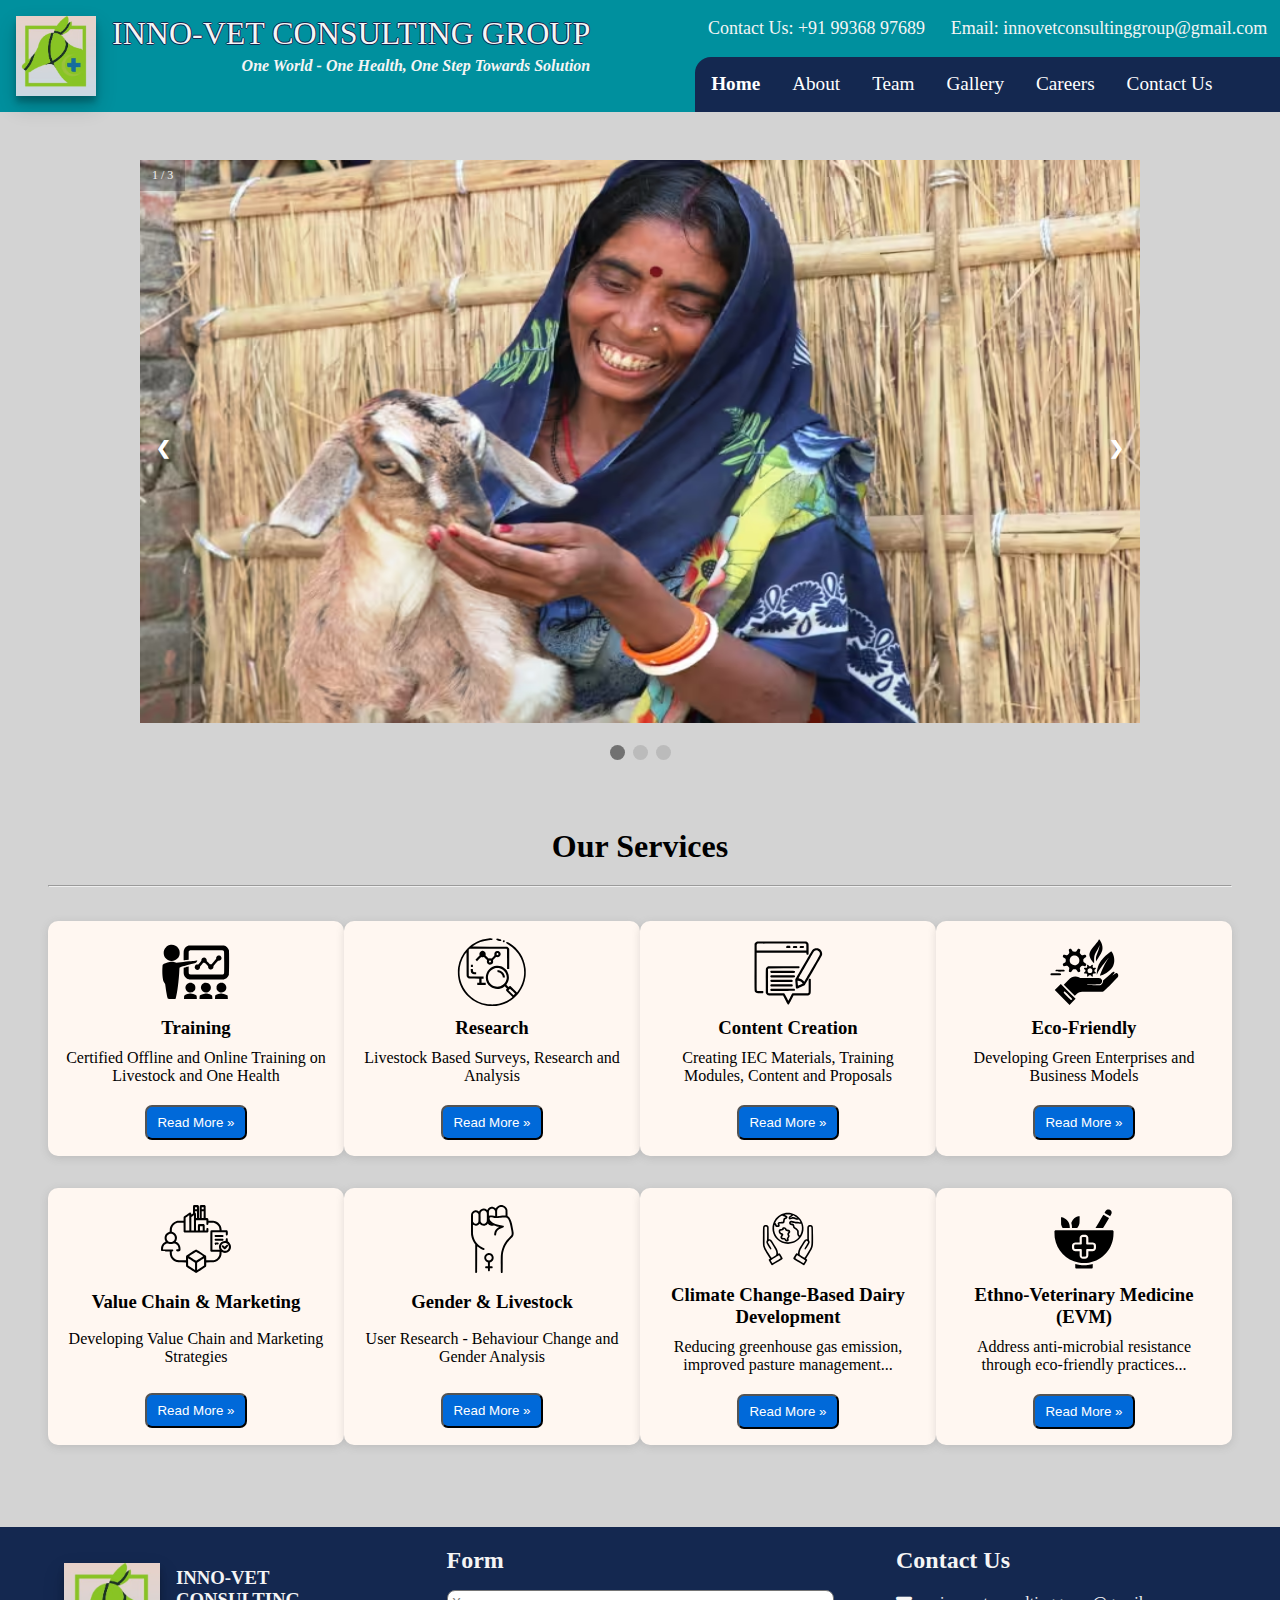
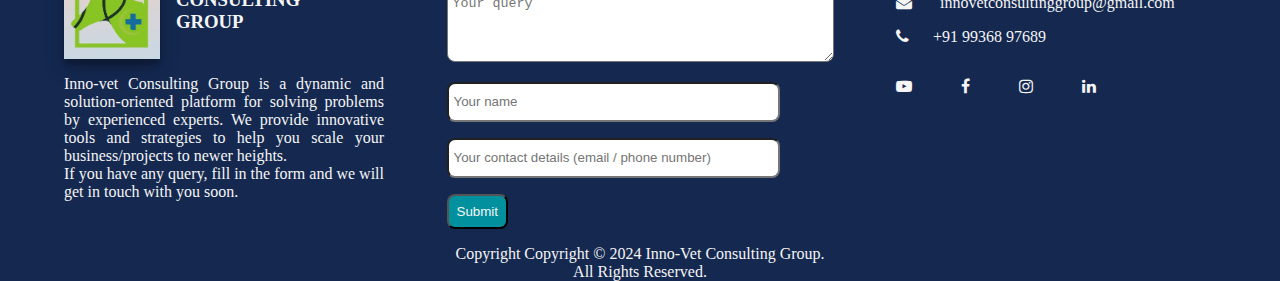
<file: index.html>
<!doctype html>
<html lang="en">
  <head>
    <title>Inno-Vet Consulting Group</title>
    <link rel="icon" type="image/x-icon" href="/img/logo.avif" />
    <meta charset="UTF-8" />
    <meta name="viewport" content="width=device-width, initial-scale=1" />
    <meta name="google-site-verification" content="jmntpwwKIHX1nxAa3IxJiaVNSQfbfENqebj1fA5j_O4" />
    <link
      rel="stylesheet"
      href="https://cdnjs.cloudflare.com/ajax/libs/font-awesome/4.7.0/css/font-awesome.min.css"
    />
    <link href="./css/style.css" rel="stylesheet" />
    <link href="./css/utils.css" rel="stylesheet" />
  </head>

  <body>
    <header>
      <nav class="flex">
        <div class="nav-left flex">
          <img src="./img/logo.avif" alt="Logo" />

          <div>
            <div id="name">INNO-VET CONSULTING GROUP</div>
            <p id="tagline">
              One World - One Health, One Step Towards Solution
            </p>
          </div>
        </div>

        <div class="nav-right flex space-between">
          <div class="hideOnMobile nav-right-top space-evenly">
            <div>
              <p>Contact Us: +91 99368 97689</p>
            </div>
            <div>
              <p>Email: innovetconsultinggroup@gmail.com</p>
            </div>
          </div>

          <div class="nav-right-bottom">
            <ul class="sidebar box-shadow">
              <li onclick="hideSidebar()">
                <a href="#"
                  ><svg
                    xmlns="http://www.w3.org/2000/svg"
                    height="40"
                    viewBox="0 -960 960 960"
                    width="40"
                  >
                    <path
                      fill="whitesmoke"
                      d="m256-200-56-56 224-224-224-224 56-56 224 224 224-224 56 56-224 224 224 224-56 56-224-224-224 224Z"
                    /></svg
                ></a>
              </li>
              <li class="link-active"><a href="./index.html">Home</a></li>
              <div class="dropdown">
                <li class="droplink">About</li>
                <div class="dropdown-content">
                  <a href="./pages/company-profile.html">Company Profile</a>
                  <a href="./pages/services.html">Our Services</a>
                </div>
              </div>
              <!-- <div class="dropdown">
                            <li class="droplink">Team</li>
                            <div class="dropdown-content">
                                <a href="./pages/team.html">Team Members</a>
                                <a href="./pages/advisory-board.html">Advisory Board</a>
                            </div>
                        </div> -->
              <li><a href="./pages/team.html">Team</a></li>
              <li><a href="./pages/gallery.html">Gallery</a></li>
              <li><a href="./pages/careers.html">Careers</a></li>
              <li><a href="./pages/contact.html">Contact Us</a></li>
            </ul>
            <ul class="flex">
              <li class="hideOnMobile link-active" id="home-link">Home</li>
              <div class="dropdown">
                <li class="hideOnMobile droplink">About</li>
                <div class="dropdown-content">
                  <a href="./pages/company-profile.html">Company Profile</a>
                  <a href="./pages/services.html">Our Services</a>
                </div>
              </div>
              <!-- <div class="dropdown">
                            <li class="hideOnMobile droplink">Team</li>
                            <div class="dropdown-content">
                                <a href="./pages/team.html">Team Members</a>
                                <a href="./pages/advisory-board.html">Advisory Board</a>
                            </div>
                        </div> -->
              <li class="hideOnMobile"><a href="./pages/team.html">Team</a></li>
              <li class="hideOnMobile">
                <a href="./pages/gallery.html">Gallery</a>
              </li>
              <li class="hideOnMobile">
                <a href="./pages/careers.html">Careers</a>
              </li>
              <li class="hideOnMobile">
                <a href="./pages/contact.html">Contact Us</a>
              </li>
              <li class="menu-button" onclick="showSidebar()">
                <a href="#"
                  ><svg
                    xmlns="http://www.w3.org/2000/svg"
                    height="40"
                    viewBox="0 -960 960 960"
                    width="40"
                  >
                    <path
                      d="M120-240v-80h720v80H120Zm0-200v-80h720v80H120Zm0-200v-80h720v80H120Z"
                    /></svg
                ></a>
              </li>
            </ul>
          </div>
        </div>
      </nav>
    </header>

    <section class="carousel">
      <!-- Slideshow container -->
      <div class="slideshow-container">
        <!-- Full-width images with number and caption text -->
        <div class="mySlides fade">
          <div class="numbertext">1 / 3</div>
          <img src="img/slide-1.avif" />
          <!-- <div class="text">Caption Text</div> -->
        </div>

        <div class="mySlides fade">
          <div class="numbertext">2 / 3</div>
          <img src="img/slide-2.avif" />
          <!-- <div class="text">Caption Two</div> -->
        </div>

        <div class="mySlides fade">
          <div class="numbertext">3 / 3</div>
          <img src="img/slide-3.avif" />
          <!-- <div class="text">Caption Three</div> -->
        </div>

        <!-- Next and previous buttons -->
        <a class="prev" onclick="plusSlides(-1)">&#10094;</a>
        <a class="next" onclick="plusSlides(1)">&#10095;</a>
      </div>
      <br />

      <!-- The dots/circles -->
      <div style="text-align: center">
        <span class="dot" onclick="currentSlide(1)"></span>
        <span class="dot" onclick="currentSlide(2)"></span>
        <span class="dot" onclick="currentSlide(3)"></span>
      </div>
    </section>

    <!-- Services section -->
    <section class="service-section">
      <h2>Our Services</h2>
      <hr />
      <br />

      <div class="service-list flex space-between">
        <div class="service box-shadow-2">
          <img src="img/services/training.svg" alt="training icon" />
          <h3>Training</h3>
          <p>
            Certified Offline and Online Training on Livestock and One Health
          </p>
          <button class="service-btn">
            <a href="pages/services.html">Read More »</a>
          </button>
        </div>

        <div class="service box-shadow-2">
          <img src="img/services/research.svg" alt="research icon" />
          <h3>Research</h3>

          <p>Livestock Based Surveys, Research and Analysis</p>
          <button class="service-btn">
            <a href="pages/services.html">Read More »</a>
          </button>
        </div>

        <div class="service box-shadow-2">
          <img src="img/services/iec.svg" alt="IEC icon" />
          <h3>Content Creation</h3>
          <p>Creating IEC Materials, Training Modules, Content and Proposals</p>
          <button class="service-btn">
            <a href="pages/services.html">Read More »</a>
          </button>
        </div>
        <div class="service box-shadow-2">
          <img src="img/services/green.svg" alt="green enterprise icon" />
          <h3>Eco-Friendly</h3>
          <p>Developing Green Enterprises and Business Models</p>
          <button class="service-btn">
            <a href="pages/services.html">Read More »</a>
          </button>
        </div>
      </div>

      <div class="service-list flex space-between">
        <div class="service box-shadow-2">
          <img src="img/services/value-chain.svg" alt="value chain icon" />
          <h3>Value Chain & Marketing</h3>
          <p>Developing Value Chain and Marketing Strategies</p>
          <button class="service-btn">
            <a href="pages/services.html">Read More »</a>
          </button>
        </div>

        <div class="service box-shadow-2">
          <img src="img/services/gender.svg" alt="gender icon" />
          <h3>Gender & Livestock</h3>
          <p>User Research - Behaviour Change and Gender Analysis</p>
          <button class="service-btn">
            <a href="pages/services.html">Read More »</a>
          </button>
        </div>
        <div class="service box-shadow-2">
          <img
            src="img/services/climate-change.svg"
            alt="climate change icon"
          />
          <h3>Climate Change-Based Dairy Development</h3>
          <p>
            Reducing greenhouse gas emission, improved pasture management...
          </p>
          <button class="service-btn">
            <a href="pages/services.html">Read More »</a>
          </button>
        </div>

        <div class="service box-shadow-2">
          <img src="img/services/evm.svg" alt="climate change icon" />
          <h3>Ethno-Veterinary Medicine (EVM)</h3>
          <p>
            Address anti-microbial resistance through eco-friendly practices...
          </p>
          <button class="service-btn">
            <a href="pages/services.html">Read More »</a>
          </button>
        </div>
      </div>

      <div class="service-list flex space-evenly"></div>
    </section>

    <footer>
      <div class="footer-top flex space-between">
        <div class="footer-left">
          <div class="flex">
            <img src="./img/logo.avif" alt="Inno-Vet Logo" />
            <h3>INNO-VET<br />CONSULTING<br />GROUP</h3>
          </div>
          <p>
            Inno-vet Consulting Group is a dynamic and solution-oriented
            platform for solving problems by experienced experts. We provide
            innovative tools and strategies to help you scale your
            business/projects to newer heights.
          </p>
          <p>
            If you have any query, fill in the form and we will get in touch
            with you soon.
          </p>
        </div>
        <div class="footer-middle">
          <h2>Form</h2>
          <form id="form">
            <div>
              <textarea
                rows="4"
                cols="45"
                placeholder="Your query"
                name="Query"
              ></textarea>
            </div>
            <div>
              <input type="text" name="Name" value="" placeholder="Your name" />
            </div>
            <div>
              <input
                type="text"
                name="Contact"
                value=""
                placeholder="Your contact details (email / phone number)"
              />
            </div>
            <div><button type="submit" id="submit">Submit</button></div>
          </form>
        </div>
        <div class="footer-right">
          <h2>Contact Us</h2>
          <ul style="list-style: none; padding-left: 0">
            <li>
              <i class="fa fa-envelope" style="margin-right: 1.5rem"></i>
              innovetconsultinggroup@gmail.com
            </li>
            <li>
              <i class="fa fa-phone" style="margin-right: 1.5rem"></i>+91 99368
              97689
            </li>
            <li>
              <div
                class="flex space-between"
                style="width: 25ch; margin-top: 2rem"
              >
                <a
                  href="https://www.youtube.com"
                  class="fa fa-youtube-play"
                ></a>
                <a
                  href="https://www.facebook.com/profile.php?id=61557164881731"
                  class="fa fa-facebook"
                ></a>
                <a
                  href="https://www.instagram.com/innovetconsultinggroup/"
                  class="fa fa-instagram"
                ></a>
                <a
                  href="https://www.instagram.com/innovetconsultinggroup/"
                  class="fa fa-linkedin"
                ></a>
              </div>
            </li>
          </ul>
        </div>
      </div>
      <p style="text-align: center">
        Copyright Copyright © 2024 Inno-Vet Consulting Group.<br />All Rights
        Reserved.
      </p>
    </footer>

    <script src="./js/carousel.js"></script>
    <script src="./js/form.js"></script>
    <script src="./js/sidebar.js"></script>
  </body>
</html>
</file>
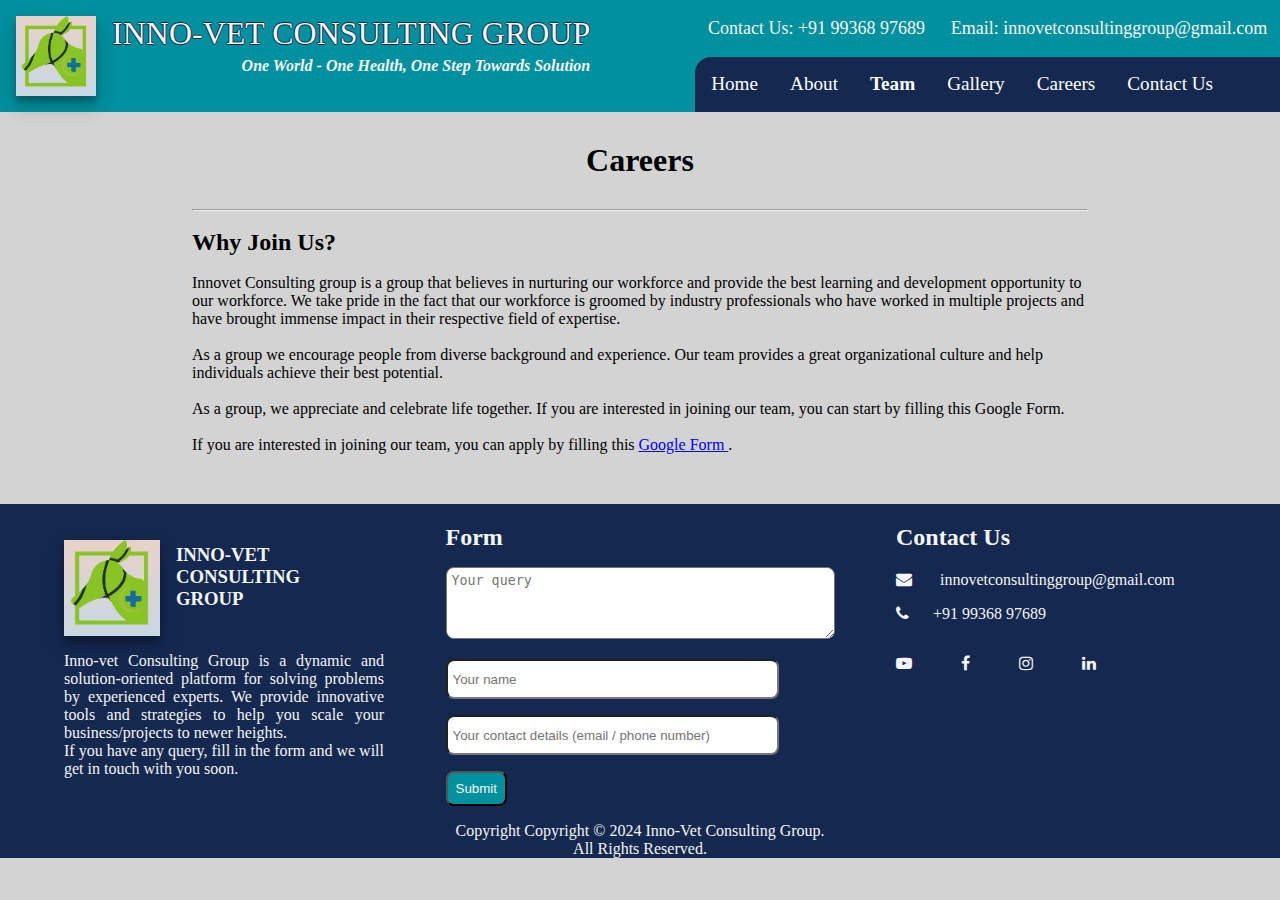
<file: pages/careers.html>
<!doctype html>
<html lang="en">
  <head>
    <title>Inno-Vet Consulting Group</title>
    <link rel="icon" type="image/x-icon" href="../img/logo.avif" />
    <meta charset="UTF-8" />
    <meta name="viewport" content="width=device-width, initial-scale=1" />
    <link
      rel="stylesheet"
      href="https://cdnjs.cloudflare.com/ajax/libs/font-awesome/4.7.0/css/font-awesome.min.css"
    />
    <link href="../css/style.css" rel="stylesheet" />
    <link href="../css/utils.css" rel="stylesheet" />
  </head>

  <body>
    <header>
      <nav class="flex">
        <div class="nav-left flex">
          <img src="../img/logo.avif" alt="Logo" />

          <div>
            <div id="name">INNO-VET CONSULTING GROUP</div>
            <p id="tagline">
              One World - One Health, One Step Towards Solution
            </p>
          </div>
        </div>

        <div class="nav-right flex space-between">
          <div class="hideOnMobile nav-right-top space-evenly">
            <div>
              <p>Contact Us: +91 99368 97689</p>
            </div>
            <div>
              <p>Email: innovetconsultinggroup@gmail.com</p>
            </div>
          </div>

          <div class="nav-right-bottom">
            <ul class="sidebar box-shadow">
              <li onclick="hideSidebar()">
                <a href="#"
                  ><svg
                    xmlns="http://www.w3.org/2000/svg"
                    height="40"
                    viewBox="0 -960 960 960"
                    width="40"
                  >
                    <path
                      fill="whitesmoke"
                      d="m256-200-56-56 224-224-224-224 56-56 224 224 224-224 56 56-224 224 224 224-56 56-224-224-224 224Z"
                    /></svg
                ></a>
              </li>
              <li><a href="../index.html">Home</a></li>
              <div class="dropdown">
                <li class="droplink">About</li>
                <div class="dropdown-content">
                  <a href="./company-profile.html">Company Profile</a>
                  <a href="./services.html">Our Services</a>
                </div>
              </div>
              <!-- <div class="dropdown">
                            <li class="droplink link-active">Team</li>
                            <div class="dropdown-content">
                                <a href="./team.html" class="link-active">Team Members</a>
                                <a href="./advisory-board.html">Advisory Board</a>
                            </div>
                        </div> -->
              <li><a class="link-active" href="./team.html">Team</a></li>
              <li><a href="./gallery.html">Gallery</a></li>
              <li><a href="./careers.html">Careers</a></li>
              <li><a href="./contact.html">Contact Us</a></li>
            </ul>
            <ul class="flex">
              <li class="hideOnMobile" id="home-link">
                <a href="../index.html">Home</a>
              </li>
              <div class="dropdown">
                <li class="hideOnMobile droplink">About</li>
                <div class="dropdown-content">
                  <a href="./company-profile.html">Company Profile</a>
                  <a href="./services.html">Our Services</a>
                </div>
              </div>
              <!-- <div class="dropdown">
                            <li class="hideOnMobile droplink link-active">Team</li>
                            <div class="dropdown-content">
                                <a href="./team.html" class="link-active">Team Members</a>
                                <a href="./advisory-board.html">Advisory Board</a>
                            </div>
                        </div> -->
              <li class="hideOnMobile">
                <a class="link-active" href="./team.html">Team</a>
              </li>
              <li class="hideOnMobile"><a href="./gallery.html">Gallery</a></li>
              <li class="hideOnMobile"><a href="./careers.html">Careers</a></li>
              <li class="hideOnMobile">
                <a href="./contact.html">Contact Us</a>
              </li>
              <li class="menu-button" onclick="showSidebar()">
                <a href="#"
                  ><svg
                    xmlns="http://www.w3.org/2000/svg"
                    height="40"
                    viewBox="0 -960 960 960"
                    width="40"
                  >
                    <path
                      d="M120-240v-80h720v80H120Zm0-200v-80h720v80H120Zm0-200v-80h720v80H120Z"
                    /></svg
                ></a>
              </li>
            </ul>
          </div>
        </div>
      </nav>
    </header>

    <section class="page width-70">
      <h1>Careers</h1>
      <hr />
      <br />
      <h2>Why Join Us?</h2>
      <br />
      <p>
        Innovet Consulting group is a group that believes in nurturing our
        workforce and provide the best learning and development opportunity to
        our workforce. We take pride in the fact that our workforce is groomed
        by industry professionals who have worked in multiple projects and have
        brought immense impact in their respective field of expertise.
      </p>
      <br />
      <p>
        As a group we encourage people from diverse background and experience.
        Our team provides a great organizational culture and help individuals
        achieve their best potential.
      </p>
      <br />
      <p>
        As a group, we appreciate and celebrate life together. If you are
        interested in joining our team, you can start by filling this Google
        Form.
      </p>
      <br />
      <p>
        If you are interested in joining our team, you can apply by filling this
        <a
          href="https://docs.google.com/forms/d/e/1FAIpQLScx-lFAUU9HiA4rZp_DdW3EiUP7jCrs05VpeSi7vtFCbvmaPA/viewform?usp=sf_link"
        >
          Google Form
        </a>
        .
      </p>
    </section>

    <footer>
      <div class="footer-top flex space-between">
        <div class="footer-left">
          <div class="flex">
            <img src="../img/logo.avif" alt="Inno-Vet Logo" />
            <h3>INNO-VET<br />CONSULTING<br />GROUP</h3>
          </div>
          <p>
            Inno-vet Consulting Group is a dynamic and solution-oriented
            platform for solving problems by experienced experts. We provide
            innovative tools and strategies to help you scale your
            business/projects to newer heights.
          </p>
          <p>
            If you have any query, fill in the form and we will get in touch
            with you soon.
          </p>
        </div>
        <div class="footer-middle">
          <h2>Form</h2>
          <form id="form">
            <div>
              <textarea
                rows="4"
                cols="45"
                placeholder="Your query"
                name="Query"
              ></textarea>
            </div>
            <div>
              <input type="text" name="Name" value="" placeholder="Your name" />
            </div>
            <div>
              <input
                type="text"
                name="Contact"
                value=""
                placeholder="Your contact details (email / phone number)"
              />
            </div>
            <div><button type="submit" id="submit">Submit</button></div>
          </form>
        </div>
        <div class="footer-right">
          <h2>Contact Us</h2>
          <ul style="list-style: none; padding-left: 0">
            <li>
              <i class="fa fa-envelope" style="margin-right: 1.5rem"></i>
              innovetconsultinggroup@gmail.com
            </li>
            <li>
              <i class="fa fa-phone" style="margin-right: 1.5rem"></i>+91 99368
              97689
            </li>
            <li>
              <div
                class="flex space-between"
                style="width: 25ch; margin-top: 2rem"
              >
                <a
                  href="https://www.youtube.com"
                  class="fa fa-youtube-play"
                ></a>
                <a
                  href="https://www.facebook.com/profile.php?id=61557164881731"
                  class="fa fa-facebook"
                ></a>
                <a
                  href="https://www.instagram.com/innovetconsultinggroup/"
                  class="fa fa-instagram"
                ></a>
                <a
                  href="https://www.linkedin.com/in/innovet-consulting-group-1267bb2b9/"
                  class="fa fa-linkedin"
                ></a>
              </div>
            </li>
          </ul>
        </div>
      </div>
      <p style="text-align: center">
        Copyright Copyright © 2024 Inno-Vet Consulting Group.<br />All Rights
        Reserved.
      </p>
    </footer>
    <script src="../js/form.js"></script>
    <script src="../js/sidebar.js"></script>
  </body>
</html>
</file>
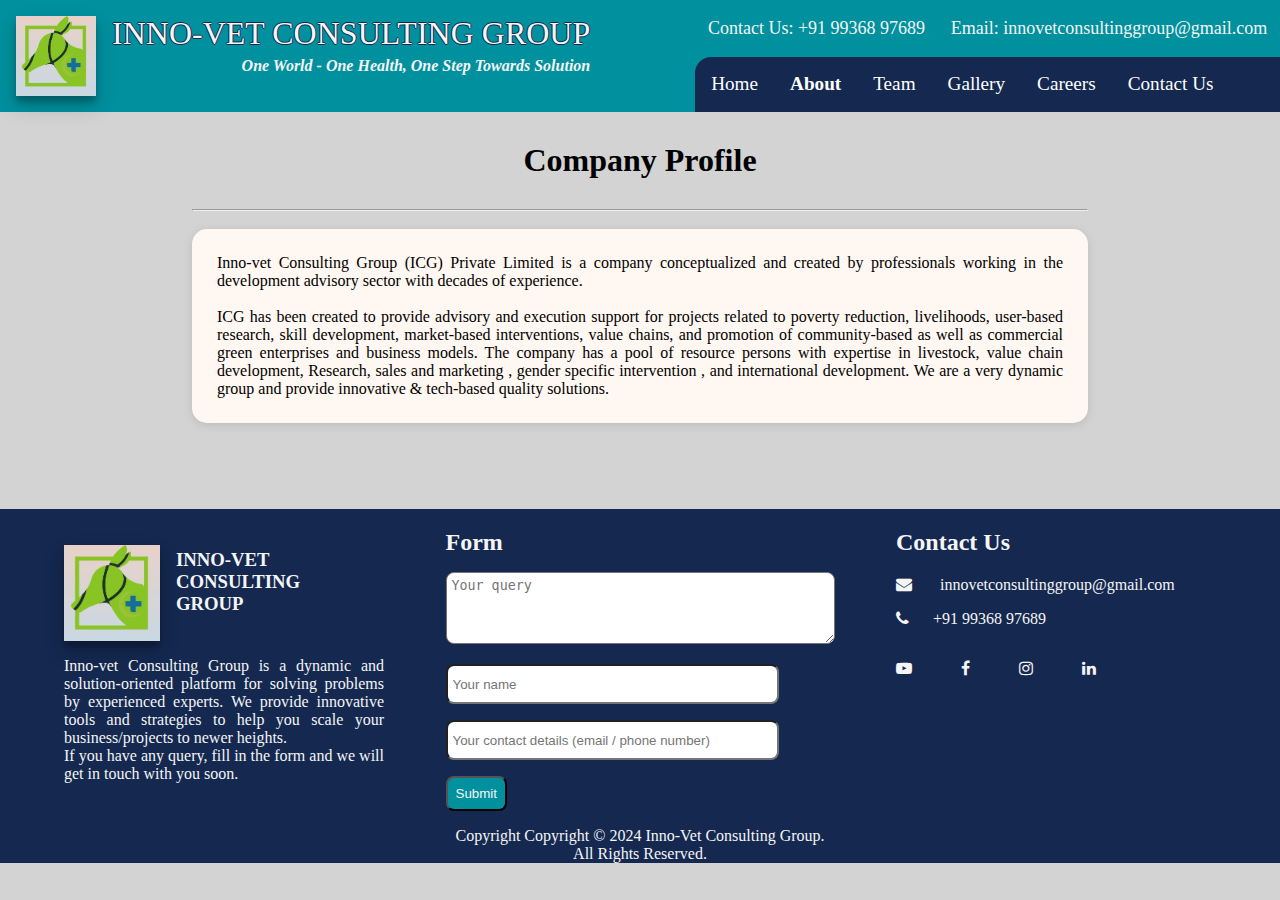
<file: pages/company-profile.html>
<!doctype html>
<html lang="en">

<head>
    <title>Inno-Vet Consulting Group</title>
    <link rel="icon" type="image/x-icon" href="../img/logo.avif" />
    <meta charset="UTF-8" />
    <meta name="viewport" content="width=device-width, initial-scale=1" />
    <link rel="stylesheet" href="https://cdnjs.cloudflare.com/ajax/libs/font-awesome/4.7.0/css/font-awesome.min.css" />
    <link href="../css/style.css" rel="stylesheet" />
    <link href="../css/utils.css" rel="stylesheet" />
</head>

<body>
    <header>
        <nav class="flex">
            <div class="nav-left flex">
                <img src="../img/logo.avif" alt="Logo" />

                <div>
                    <div id="name">INNO-VET CONSULTING GROUP</div>
                    <p id="tagline">
                        One World - One Health, One Step Towards Solution
                    </p>
                </div>
            </div>

            <div class="nav-right flex space-between">
                <div class="hideOnMobile nav-right-top space-evenly">
                    <div>
                        <p>Contact Us: +91 99368 97689</p>
                    </div>
                    <div>
                        <p>Email: innovetconsultinggroup@gmail.com</p>
                    </div>
                </div>

                <div class="nav-right-bottom">
                    <ul class="sidebar box-shadow">
                        <li onclick="hideSidebar()">
                            <a href="#"><svg xmlns="http://www.w3.org/2000/svg" height="40" viewBox="0 -960 960 960"
                                    width="40">
                                    <path fill="whitesmoke"
                                        d="m256-200-56-56 224-224-224-224 56-56 224 224 224-224 56 56-224 224 224 224-56 56-224-224-224 224Z" />
                                </svg></a>
                        </li>
                        <li><a href="../index.html">Home</a></li>
                        <div class="dropdown">
                            <li class="droplink link-active">About</li>
                            <div class="dropdown-content">
                                <a href="./company-profile.html" class="link-active">Company Profile</a>
                                <a href="./services.html">Our Services</a>
                            </div>
                        </div>
                        <!-- <div class="dropdown">
                            <li class="droplink">Team</li>
                            <div class="dropdown-content">
                                <a href="./team.html">Team Members</a>
                                <a href="./advisory-board.html">Advisory Board</a>
                            </div>
                        </div> -->
                        <li><a href="./team.html">Team</a></li>
                        <li><a href="./gallery.html">Gallery</a></li>
                        <li><a href="./careers.html">Careers</a></li>
                        <li><a href="./contact.html">Contact Us</a></li>
                    </ul>
                    <ul class="flex">
                        <li class="hideOnMobile" id="home-link">
                            <a href="../index.html">Home</a>
                        </li>
                        <div class="dropdown">
                            <li class="hideOnMobile droplink link-active">About</li>
                            <div class="dropdown-content">
                                <a href="./company-profile.html">Company Profile</a>
                                <a href="./services.html">Our Services</a>
                            </div>
                        </div>
                        <!-- <div class="dropdown">
                            <li class="hideOnMobile droplink">Team</li>
                            <div class="dropdown-content">
                                <a href="./team.html">Team Members</a>
                                <a href="./advisory-board.html">Advisory Board</a>
                            </div>
                        </div> -->
                        <li class="hideOnMobile"><a href="./team.html">Team</a></li>
                        <li class="hideOnMobile"><a href="./gallery.html">Gallery</a></li>
                        <li class="hideOnMobile"><a href="./careers.html">Careers</a></li>
                        <li class="hideOnMobile">
                            <a href="./contact.html">Contact Us</a>
                        </li>
                        <li class="menu-button" onclick="showSidebar()">
                            <a href="#"><svg xmlns="http://www.w3.org/2000/svg" height="40" viewBox="0 -960 960 960"
                                    width="40">
                                    <path d="M120-240v-80h720v80H120Zm0-200v-80h720v80H120Zm0-200v-80h720v80H120Z" />
                                </svg></a>
                        </li>
                    </ul>
                </div>
            </div>
        </nav>
    </header>

    <section class="page page-company-profile">
        <h1>Company Profile</h1>
        <hr />
        <br />
        <div class="company-profile box-shadow-2">
            <p>
                Inno-vet Consulting Group (ICG) Private Limited is a company
                conceptualized and created by professionals working in the development
                advisory sector with decades of experience.
            </p>
            <br />
            <p>
                ICG has been created to provide advisory and execution support for
                projects related to poverty reduction, livelihoods, user-based
                research, skill development, market-based interventions, value chains,
                and promotion of community-based as well as commercial green
                enterprises and business models. The company has a pool of resource
                persons with expertise in livestock, value chain development,
                Research, sales and marketing , gender specific intervention , and
                international development. We are a very dynamic group and provide
                innovative & tech-based quality solutions.
            </p>
        </div>
        <br />
        <br />
    </section>

    <footer>
        <div class="footer-top flex space-between">
            <div class="footer-left">
                <div class="flex">
                    <img src="../img/logo.avif" alt="Inno-Vet Logo" />
                    <h3>INNO-VET<br />CONSULTING<br />GROUP</h3>
                </div>
                <p>
                    Inno-vet Consulting Group is a dynamic and solution-oriented
                    platform for solving problems by experienced experts. We provide
                    innovative tools and strategies to help you scale your
                    business/projects to newer heights.
                </p>
                <p>
                    If you have any query, fill in the form and we will get in touch
                    with you soon.
                </p>
            </div>
            <div class="footer-middle">
                <h2>Form</h2>
                <form id="form">
                    <div>
                        <textarea rows="4" cols="45" placeholder="Your query" name="Query"></textarea>
                    </div>
                    <div>
                        <input type="text" name="Name" value="" placeholder="Your name" />
                    </div>
                    <div>
                        <input type="text" name="Contact" value=""
                            placeholder="Your contact details (email / phone number)" />
                    </div>
                    <div><button type="submit" id="submit">Submit</button></div>
                </form>
            </div>
            <div class="footer-right">
                <h2>Contact Us</h2>
                <ul style="list-style: none; padding-left: 0">
                    <li>
                        <i class="fa fa-envelope" style="margin-right: 1.5rem"></i>
                        innovetconsultinggroup@gmail.com
                    </li>
                    <li>
                        <i class="fa fa-phone" style="margin-right: 1.5rem"></i>+91 99368
                        97689
                    </li>
                    <li>
                        <div class="flex space-between" style="width: 25ch; margin-top: 2rem">
                            <a href="https://www.youtube.com" class="fa fa-youtube-play"></a>
                            <a href="https://www.facebook.com/profile.php?id=61557164881731" class="fa fa-facebook"></a>
                            <a href="https://www.instagram.com/innovetconsultinggroup/" class="fa fa-instagram"></a>
                            <a href="https://www.linkedin.com/in/innovet-consulting-group-1267bb2b9/" class="fa fa-linkedin"></a>
                        </div>
                    </li>
                </ul>
            </div>
        </div>
        <p style="text-align: center">
            Copyright Copyright © 2024 Inno-Vet Consulting Group.<br />All Rights
            Reserved.
        </p>
    </footer>

    <script src="../js/form.js"></script>
    <script src="../js/sidebar.js"></script>
</body>

</html>
</file>
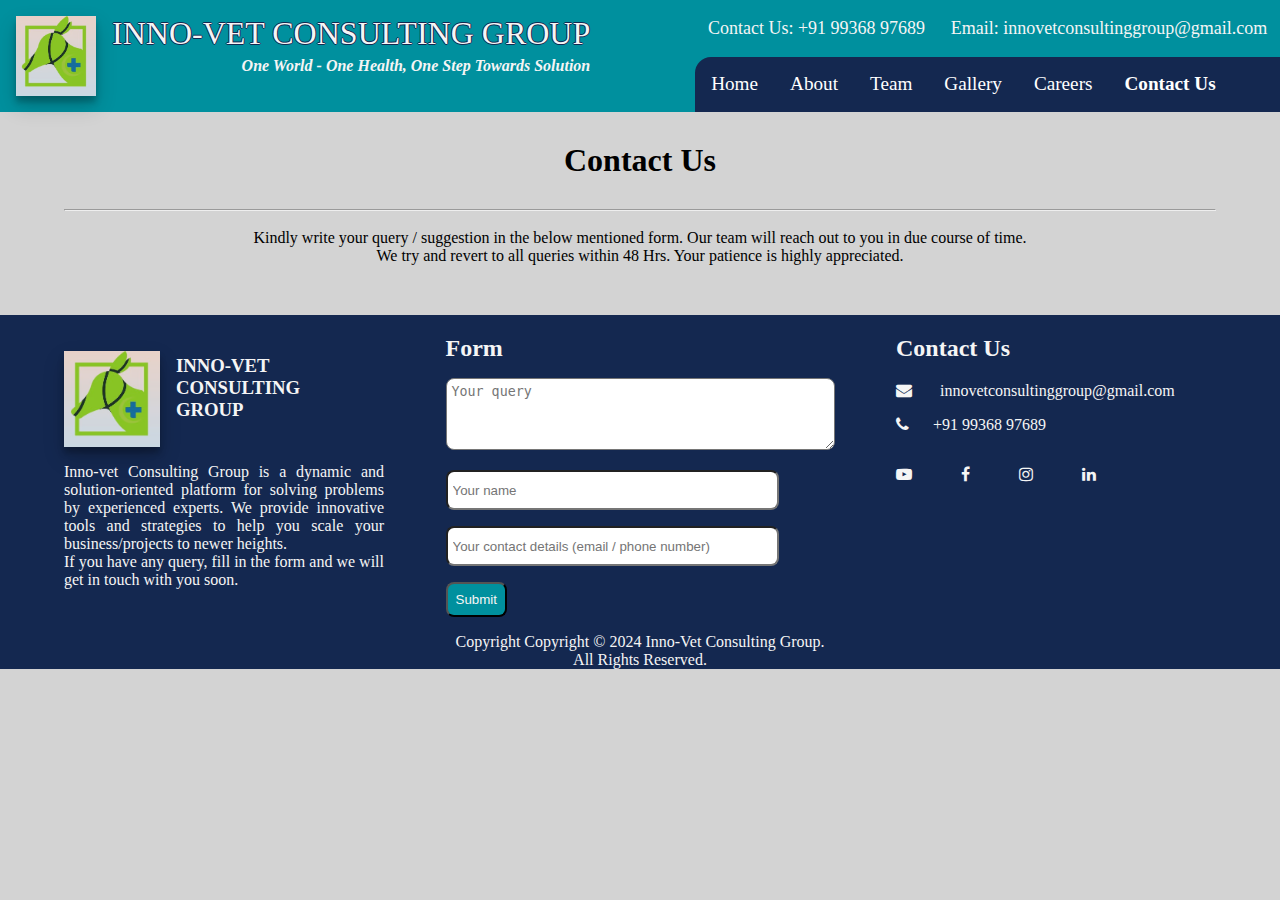
<file: pages/contact.html>
<!doctype html>
<html lang="en">
  <head>
    <title>Inno-Vet Consulting Group</title>
    <link rel="icon" type="image/x-icon" href="../img/logo.avif" />
    <meta charset="UTF-8" />
    <meta name="viewport" content="width=device-width, initial-scale=1" />
    <link
      rel="stylesheet"
      href="https://cdnjs.cloudflare.com/ajax/libs/font-awesome/4.7.0/css/font-awesome.min.css"
    />
    <link href="../css/style.css" rel="stylesheet" />
    <link href="../css/utils.css" rel="stylesheet" />
  </head>

  <body>
    <header>
      <nav class="flex">
        <div class="nav-left flex">
          <img src="../img/logo.avif" alt="Logo" />

          <div>
            <div id="name">INNO-VET CONSULTING GROUP</div>
            <p id="tagline">
              One World - One Health, One Step Towards Solution
            </p>
          </div>
        </div>

        <div class="nav-right flex space-between">
          <div class="hideOnMobile nav-right-top space-evenly">
            <div>
              <p>Contact Us: +91 99368 97689</p>
            </div>
            <div>
              <p>Email: innovetconsultinggroup@gmail.com</p>
            </div>
          </div>

          <div class="nav-right-bottom">
            <ul class="sidebar box-shadow">
              <li onclick="hideSidebar()">
                <a href="#"
                  ><svg
                    xmlns="http://www.w3.org/2000/svg"
                    height="40"
                    viewBox="0 -960 960 960"
                    width="40"
                  >
                    <path
                      fill="whitesmoke"
                      d="m256-200-56-56 224-224-224-224 56-56 224 224 224-224 56 56-224 224 224 224-56 56-224-224-224 224Z"
                    /></svg
                ></a>
              </li>
              <li><a href="../index.html">Home</a></li>
              <div class="dropdown">
                <li class="droplink">About</li>
                <div class="dropdown-content">
                  <a href="./company-profile.html">Company Profile</a>
                  <a href="./services.html">Our Services</a>
                </div>
              </div>
              <!-- <div class="dropdown">
                            <li class="droplink link-active">Team</li>
                            <div class="dropdown-content">
                                <a href="./team.html" class="link-active">Team Members</a>
                                <a href="./advisory-board.html">Advisory Board</a>
                            </div>
                        </div> -->
              <li><a href="./team.html">Team</a></li>
              <li><a href="./gallery.html">Gallery</a></li>
              <li><a href="./careers.html">Careers</a></li>
              <li>
                <a class="link-active" href="./contact.html">Contact Us</a>
              </li>
            </ul>
            <ul class="flex">
              <li class="hideOnMobile" id="home-link">
                <a href="../index.html">Home</a>
              </li>
              <div class="dropdown">
                <li class="hideOnMobile droplink">About</li>
                <div class="dropdown-content">
                  <a href="./company-profile.html">Company Profile</a>
                  <a href="./services.html">Our Services</a>
                </div>
              </div>
              <!-- <div class="dropdown">
                            <li class="hideOnMobile droplink link-active">Team</li>
                            <div class="dropdown-content">
                                <a href="./team.html" class="link-active">Team Members</a>
                                <a href="./advisory-board.html">Advisory Board</a>
                            </div>
                        </div> -->
              <li class="hideOnMobile">
                <a href="./team.html">Team</a>
              </li>
              <li class="hideOnMobile"><a href="./gallery.html">Gallery</a></li>
              <li class="hideOnMobile"><a href="./careers.html">Careers</a></li>
              <li class="hideOnMobile">
                <a class="link-active" href="./contact.html">Contact Us</a>
              </li>
              <li class="menu-button" onclick="showSidebar()">
                <a href="#"
                  ><svg
                    xmlns="http://www.w3.org/2000/svg"
                    height="40"
                    viewBox="0 -960 960 960"
                    width="40"
                  >
                    <path
                      d="M120-240v-80h720v80H120Zm0-200v-80h720v80H120Zm0-200v-80h720v80H120Z"
                    /></svg
                ></a>
              </li>
            </ul>
          </div>
        </div>
      </nav>
    </header>

    <section class="page page-contact width-90">
      <h1>Contact Us</h1>
      <hr />
      <br />
      <p>
        Kindly write your query / suggestion in the below mentioned form. Our
        team will reach out to you in due course of time.
      </p>
      <p>
        We try and revert to all queries within 48 Hrs. Your patience is highly
        appreciated.
      </p>
    </section>

    <footer>
      <div class="footer-top flex space-between">
        <div class="footer-left">
          <div class="flex">
            <img src="../img/logo.avif" alt="Inno-Vet Logo" />
            <h3>INNO-VET<br />CONSULTING<br />GROUP</h3>
          </div>
          <p>
            Inno-vet Consulting Group is a dynamic and solution-oriented
            platform for solving problems by experienced experts. We provide
            innovative tools and strategies to help you scale your
            business/projects to newer heights.
          </p>
          <p>
            If you have any query, fill in the form and we will get in touch
            with you soon.
          </p>
        </div>
        <div class="footer-middle">
          <h2>Form</h2>
          <form id="form">
            <div>
              <textarea
                rows="4"
                cols="45"
                placeholder="Your query"
                name="Query"
              ></textarea>
            </div>
            <div>
              <input type="text" name="Name" value="" placeholder="Your name" />
            </div>
            <div>
              <input
                type="text"
                name="Contact"
                value=""
                placeholder="Your contact details (email / phone number)"
              />
            </div>
            <div><button type="submit" id="submit">Submit</button></div>
          </form>
        </div>
        <div class="footer-right">
          <h2>Contact Us</h2>
          <ul style="list-style: none; padding-left: 0">
            <li>
              <i class="fa fa-envelope" style="margin-right: 1.5rem"></i>
              innovetconsultinggroup@gmail.com
            </li>
            <li>
              <i class="fa fa-phone" style="margin-right: 1.5rem"></i>+91 99368
              97689
            </li>
            <li>
              <div
                class="flex space-between"
                style="width: 25ch; margin-top: 2rem"
              >
                <a
                  href="https://www.youtube.com"
                  class="fa fa-youtube-play"
                ></a>
                <a
                  href="https://www.facebook.com/profile.php?id=61557164881731"
                  class="fa fa-facebook"
                ></a>
                <a
                  href="https://www.instagram.com/innovetconsultinggroup/"
                  class="fa fa-instagram"
                ></a>
                <a
                  href="https://www.linkedin.com/in/innovet-consulting-group-1267bb2b9/"
                  class="fa fa-linkedin"
                ></a>
              </div>
            </li>
          </ul>
        </div>
      </div>
      <p style="text-align: center">
        Copyright Copyright © 2024 Inno-Vet Consulting Group.<br />All Rights
        Reserved.
      </p>
    </footer>
    <script src="../js/form.js"></script>
    <script src="../js/sidebar.js"></script>
  </body>
</html>
</file>
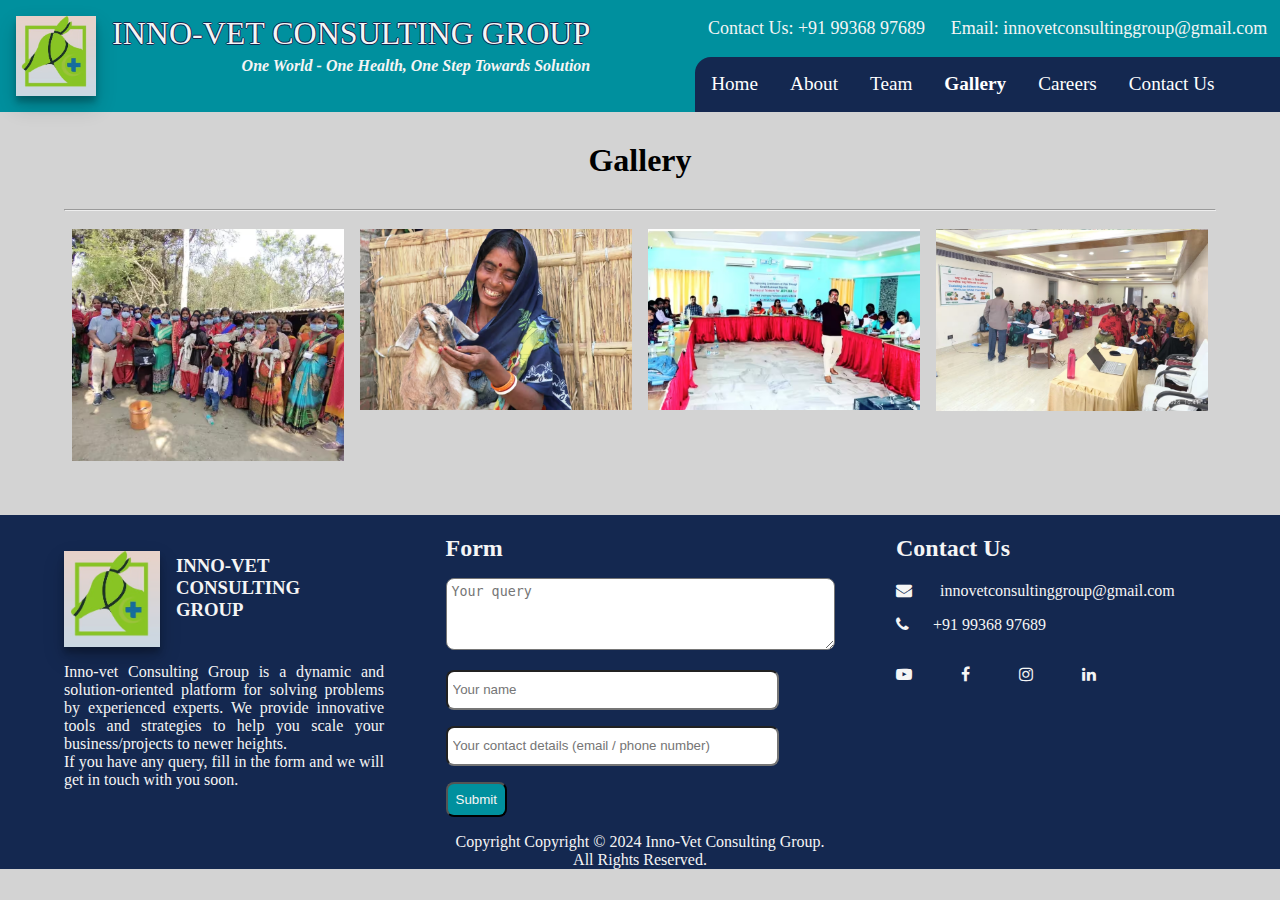
<file: pages/gallery.html>
<!doctype html>
<html lang="en">

<head>
    <title>Inno-Vet Consulting Group</title>
    <link rel="icon" type="image/x-icon" href="../img/logo.avif" />
    <meta charset="UTF-8" />
    <meta name="viewport" content="width=device-width, initial-scale=1" />
    <link rel="stylesheet" href="https://cdnjs.cloudflare.com/ajax/libs/font-awesome/4.7.0/css/font-awesome.min.css" />
    <link href="../css/style.css" rel="stylesheet" />
    <link href="../css/utils.css" rel="stylesheet" />
    <link href="../css/gallery.css" rel="stylesheet" />
</head>

<body>
    <header>
        <nav class="flex">
            <div class="nav-left flex">
                <img src="../img/logo.avif" alt="Logo" />

                <div>
                    <div id="name">INNO-VET CONSULTING GROUP</div>
                    <p id="tagline">
                        One World - One Health, One Step Towards Solution
                    </p>
                </div>
            </div>

            <div class="nav-right flex space-between">
                <div class="hideOnMobile nav-right-top space-evenly">
                    <div>
                        <p>Contact Us: +91 99368 97689</p>
                    </div>
                    <div>
                        <p>Email: innovetconsultinggroup@gmail.com</p>
                    </div>
                </div>

                <div class="nav-right-bottom">
                    <ul class="sidebar box-shadow">
                        <li onclick="hideSidebar()">
                            <a href="#"><svg xmlns="http://www.w3.org/2000/svg" height="40" viewBox="0 -960 960 960"
                                    width="40">
                                    <path fill="whitesmoke"
                                        d="m256-200-56-56 224-224-224-224 56-56 224 224 224-224 56 56-224 224 224 224-56 56-224-224-224 224Z" />
                                </svg></a>
                        </li>
                        <li><a href="../index.html">Home</a></li>
                        <div class="dropdown">
                            <li class="droplink">About</li>
                            <div class="dropdown-content">
                                <a href="./company-profile.html" class="link-active">Company Profile</a>
                                <a href="./services.html">Our Services</a>
                            </div>
                        </div>
                        <!-- <div class="dropdown">
                            <li class="droplink">Team</li>
                            <div class="dropdown-content">
                                <a href="./team.html">Team Members</a>
                                <a href="./advisory-board.html">Advisory Board</a>
                            </div>
                        </div> -->
                        <li><a href="./team.html">Team</a></li>
                        <li><a class="link-active" href="./gallery.html">Gallery</a></li>
                        <li><a href="./careers.html">Careers</a></li>
                        <li><a href="./contact.html">Contact Us</a></li>
                    </ul>
                    <ul class="flex">
                        <li class="hideOnMobile" id="home-link">
                            <a href="../index.html">Home</a>
                        </li>
                        <div class="dropdown">
                            <li class="hideOnMobile droplink">About</li>
                            <div class="dropdown-content">
                                <a href="./company-profile.html">Company Profile</a>
                                <a href="./services.html">Our Services</a>
                            </div>
                        </div>
                        <!-- <div class="dropdown">
                            <li class="hideOnMobile droplink">Team</li>
                            <div class="dropdown-content">
                                <a href="./team.html">Team Members</a>
                                <a href="./advisory-board.html">Advisory Board</a>
                            </div>
                        </div> -->
                        <li class="hideOnMobile"><a href="./team.html">Team</a></li>
                        <li class="hideOnMobile">
                            <a class="link-active" href="./gallery.html">Gallery</a>
                        </li>
                        <li class="hideOnMobile"><a href="./careers.html">Careers</a></li>
                        <li class="hideOnMobile">
                            <a href="./contact.html">Contact Us</a>
                        </li>
                        <li class="menu-button" onclick="showSidebar()">
                            <a href="#"><svg xmlns="http://www.w3.org/2000/svg" height="40" viewBox="0 -960 960 960"
                                    width="40">
                                    <path d="M120-240v-80h720v80H120Zm0-200v-80h720v80H120Zm0-200v-80h720v80H120Z" />
                                </svg></a>
                        </li>
                    </ul>
                </div>
            </div>
        </nav>
    </header>

    <section class="page width-90">
        <h1>Gallery</h1>
        <hr />
        <br />

        <!-- Lightbox (Modal Image Gallery) -->
        <!-- https://www.w3schools.com/howto/howto_js_lightbox.asp -->
        <!-- Images used to open the lightbox -->
        <div class="row">
            <div class="column">
                <img src="../img/gallery/image-1.avif" onclick="openModal();currentSlide(1)" class="hover-shadow" />
            </div>
            <div class="column">
                <img src="../img/slide-1.avif" onclick="openModal();currentSlide(2)" class="hover-shadow" />
            </div>
            <div class="column">
                <img src="../img/slide-2.avif" onclick="openModal();currentSlide(3)" class="hover-shadow" />
            </div>
            <div class="column">
                <img src="../img/slide-3.avif" onclick="openModal();currentSlide(4)" class="hover-shadow" />
            </div>
        </div>

        <!-- The Modal/Lightbox -->
        <div id="myModal" class="modal">
            <span class="close cursor" onclick="closeModal()">&times;</span>
            <div class="modal-content">
                <div class="mySlides">
                    <div class="numbertext">1 / 4</div>
                    <img src="../img/gallery/image-1.avif" style="width: 100%" />
                </div>

                <div class="mySlides">
                    <div class="numbertext">2 / 4</div>
                    <img src="../img/slide-1.avif" style="width: 100%" />
                </div>

                <div class="mySlides">
                    <div class="numbertext">3 / 4</div>
                    <img src="../img/slide-2.avif" style="width: 100%" />
                </div>

                <div class="mySlides">
                    <div class="numbertext">4 / 4</div>
                    <img src="../img/slide-3.avif" style="width: 100%" />
                </div>

                <!-- Next/previous controls -->
                <a class="prev" onclick="plusSlides(-1)">&#10094;</a>
                <a class="next" onclick="plusSlides(1)">&#10095;</a>

                <!-- Caption text -->
                <div class="caption-container">
                        <br>
                    <p id="caption"></p>
                        <br>
                </div>

                <!-- Thumbnail image controls -->
                <div class="column">
                    <img class="demo" src="../img/gallery/image-1.avif" onclick="currentSlide(1)"
                        alt="first image of gallery" />
                </div>

                <div class="column">
                    <img class="demo" src="../img/slide-1.avif" onclick="currentSlide(2)" alt="second image" />
                </div>

                <div class="column">
                    <img class="demo" src="../img/slide-2.avif" onclick="currentSlide(3)" alt="third image" />
                </div>

                <div class="column">
                    <img class="demo" src="../img/slide-3.avif" onclick="currentSlide(4)" alt="fourth image" />
                </div>
            </div>
        </div>
    </section>

    <footer>
        <div class="footer-top flex space-between">
            <div class="footer-left">
                <div class="flex">
                    <img src="../img/logo.avif" alt="Inno-Vet Logo" />
                    <h3>INNO-VET<br />CONSULTING<br />GROUP</h3>
                </div>
                <p>
                    Inno-vet Consulting Group is a dynamic and solution-oriented
                    platform for solving problems by experienced experts. We provide
                    innovative tools and strategies to help you scale your
                    business/projects to newer heights.
                </p>
                <p>
                    If you have any query, fill in the form and we will get in touch
                    with you soon.
                </p>
            </div>
            <div class="footer-middle">
                <h2>Form</h2>
                <form id="form">
                    <div>
                        <textarea rows="4" cols="45" placeholder="Your query" name="Query"></textarea>
                    </div>
                    <div>
                        <input type="text" name="Name" value="" placeholder="Your name" />
                    </div>
                    <div>
                        <input type="text" name="Contact" value=""
                            placeholder="Your contact details (email / phone number)" />
                    </div>
                    <div><button type="submit" id="submit">Submit</button></div>
                </form>
            </div>
            <div class="footer-right">
                <h2>Contact Us</h2>
                <ul style="list-style: none; padding-left: 0">
                    <li>
                        <i class="fa fa-envelope" style="margin-right: 1.5rem"></i>
                        innovetconsultinggroup@gmail.com
                    </li>
                    <li>
                        <i class="fa fa-phone" style="margin-right: 1.5rem"></i>+91 99368
                        97689
                    </li>
                    <li>
                        <div class="flex space-between" style="width: 25ch; margin-top: 2rem">
                            <a href="https://www.youtube.com" class="fa fa-youtube-play"></a>
                            <a href="https://www.facebook.com/profile.php?id=61557164881731" class="fa fa-facebook"></a>
                            <a href="https://www.instagram.com/innovetconsultinggroup/" class="fa fa-instagram"></a>
                            <a href="https://www.linkedin.com/in/innovet-consulting-group-1267bb2b9/" class="fa fa-linkedin"></a>
                        </div>
                    </li>
                </ul>
            </div>
        </div>
        <p style="text-align: center">
            Copyright Copyright © 2024 Inno-Vet Consulting Group.<br />All Rights
            Reserved.
        </p>
    </footer>
    <script src="../js/gallery.js"></script>
    <script src="../js/form.js"></script>
    <script src="../js/sidebar.js"></script>
</body>

</html>
</file>
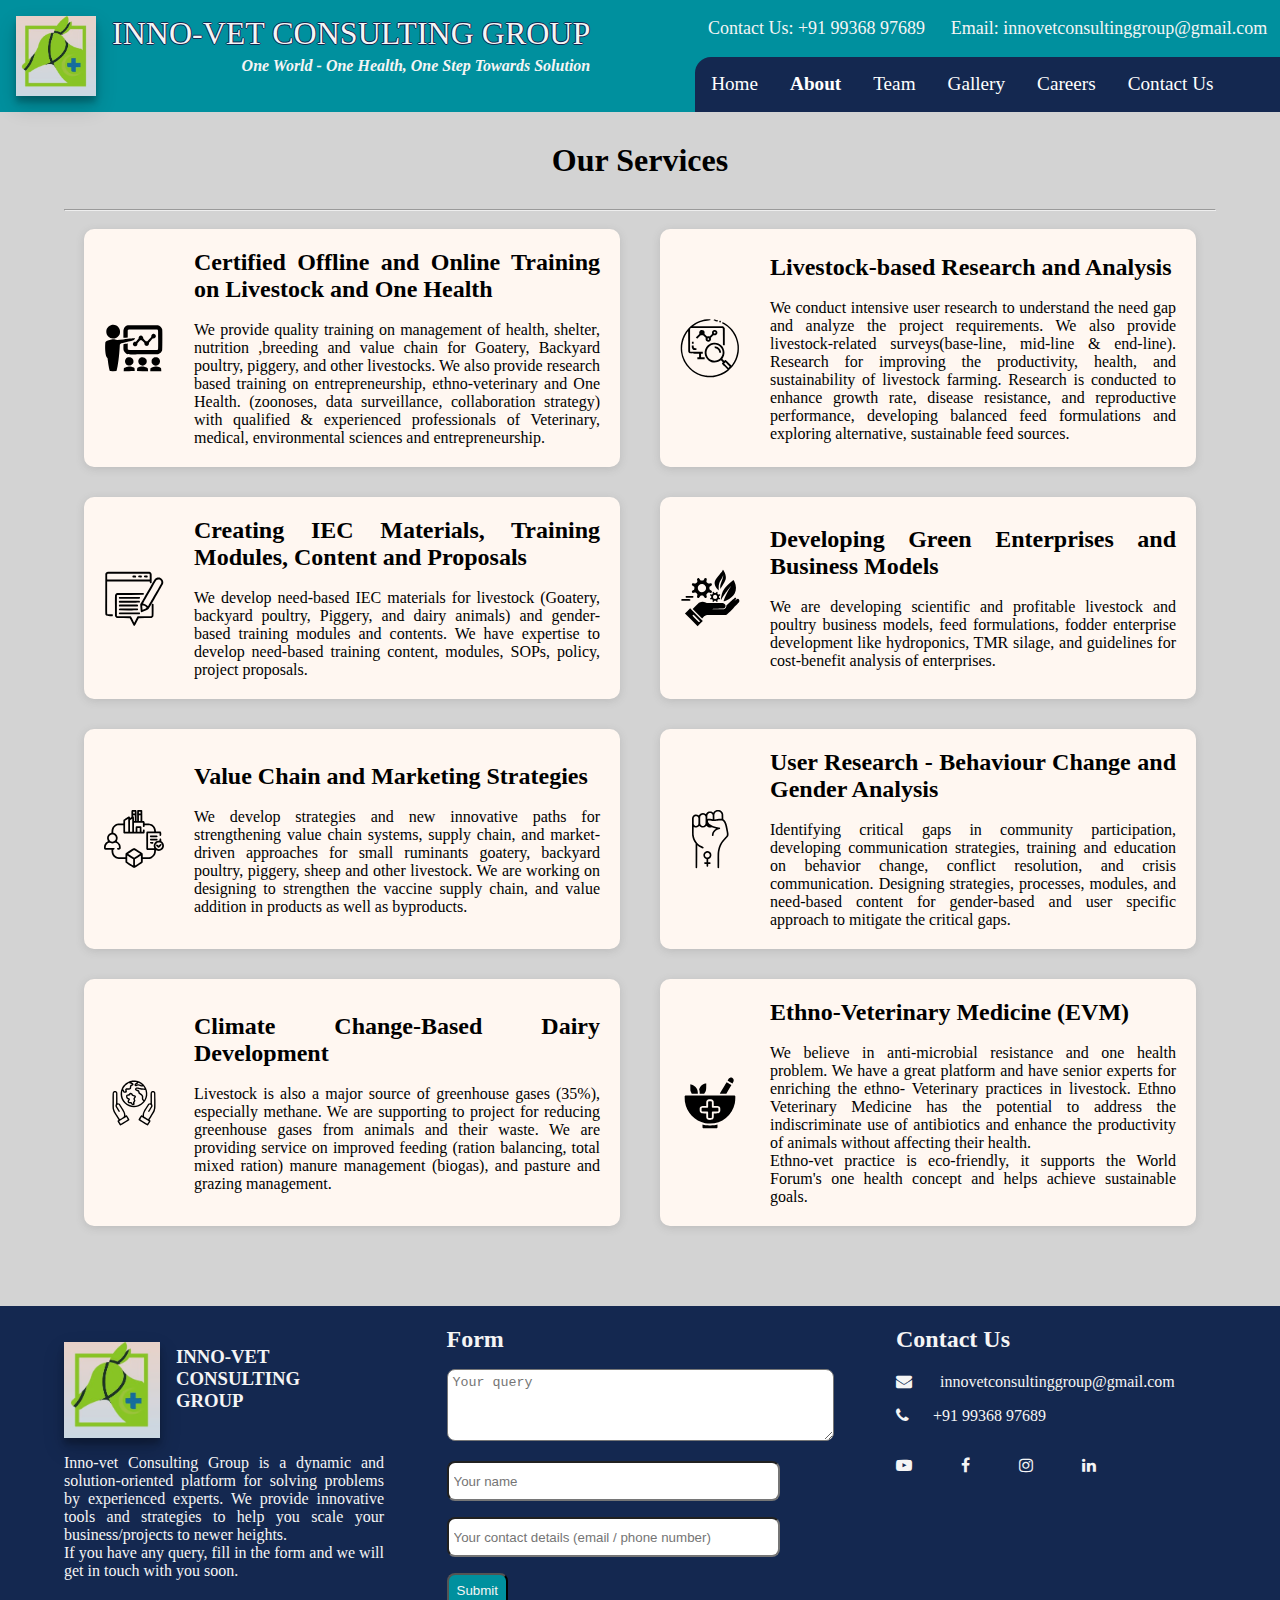
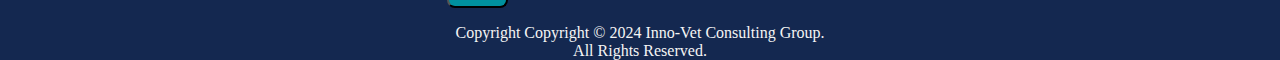
<file: pages/services.html>
<!doctype html>
<html lang="en">
  <head>
    <title>Inno-Vet Consulting Group</title>
    <link rel="icon" type="image/x-icon" href="../img/logo.avif" />
    <meta charset="UTF-8" />
    <meta name="viewport" content="width=device-width, initial-scale=1" />
    <link
      rel="stylesheet"
      href="https://cdnjs.cloudflare.com/ajax/libs/font-awesome/4.7.0/css/font-awesome.min.css"
    />
    <link href="../css/style.css" rel="stylesheet" />
    <link href="../css/utils.css" rel="stylesheet" />
  </head>

  <body>
    <header>
      <nav class="flex">
        <div class="nav-left flex">
          <img src="../img/logo.avif" alt="Logo" />

          <div>
            <div id="name">INNO-VET CONSULTING GROUP</div>
            <p id="tagline">
              One World - One Health, One Step Towards Solution
            </p>
          </div>
        </div>

        <div class="nav-right flex space-between">
          <div class="hideOnMobile nav-right-top space-evenly">
            <div>
              <p>Contact Us: +91 99368 97689</p>
            </div>
            <div>
              <p>Email: innovetconsultinggroup@gmail.com</p>
            </div>
          </div>

          <div class="nav-right-bottom">
            <ul class="sidebar box-shadow">
              <li onclick="hideSidebar()">
                <a href="#"
                  ><svg
                    xmlns="http://www.w3.org/2000/svg"
                    height="40"
                    viewBox="0 -960 960 960"
                    width="40"
                  >
                    <path
                      fill="whitesmoke"
                      d="m256-200-56-56 224-224-224-224 56-56 224 224 224-224 56 56-224 224 224 224-56 56-224-224-224 224Z"
                    /></svg
                ></a>
              </li>
              <li><a href="../index.html">Home</a></li>
              <div class="dropdown">
                <li class="droplink link-active">About</li>
                <div class="dropdown-content">
                  <a href="./company-profile.html">Company Profile</a>
                  <a href="./services.html" class="link-active">Our Services</a>
                </div>
              </div>
              <!-- <div class="dropdown">
                            <li class="droplink">Team</li>
                            <div class="dropdown-content">
                                <a href="./team.html">Team Members</a>
                                <a href="./advisory-board.html">Advisory Board</a>
                            </div>
                        </div> -->
              <li><a href="./team.html">Team</a></li>
              <li><a href="./gallery.html">Gallery</a></li>
              <li><a href="./careers.html">Careers</a></li>
              <li><a href="./contact.html">Contact Us</a></li>
            </ul>
            <ul class="flex">
              <li class="hideOnMobile" id="home-link">
                <a href="../index.html">Home</a>
              </li>
              <div class="dropdown">
                <li class="hideOnMobile droplink link-active">About</li>
                <div class="dropdown-content">
                  <a href="./company-profile.html">Company Profile</a>
                  <a href="./services.html">Our Services</a>
                </div>
              </div>
              <!-- <div class="dropdown">
                            <li class="hideOnMobile droplink">Team</li>
                            <div class="dropdown-content">
                                <a href="./team.html">Team Members</a>
                                <a href="./advisory-board.html">Advisory Board</a>
                            </div>
                        </div> -->
              <li class="hideOnMobile"><a href="./team.html">Team</a></li>
              <li class="hideOnMobile"><a href="./gallery.html">Gallery</a></li>
              <li class="hideOnMobile"><a href="./careers.html">Careers</a></li>
              <li class="hideOnMobile">
                <a href="./contact.html">Contact Us</a>
              </li>
              <li class="menu-button" onclick="showSidebar()">
                <a href="#"
                  ><svg
                    xmlns="http://www.w3.org/2000/svg"
                    height="40"
                    viewBox="0 -960 960 960"
                    width="40"
                  >
                    <path
                      d="M120-240v-80h720v80H120Zm0-200v-80h720v80H120Zm0-200v-80h720v80H120Z"
                    /></svg
                ></a>
              </li>
            </ul>
          </div>
        </div>
      </nav>
    </header>

    <section class="page width-90">
      <h1 class="page-heading">Our Services</h1>
      <hr />
      <br />

      <div class="page-service-row flex space-between">
        <div class="page-service box-shadow-2">
          <img src="../img/services/training.svg" alt="training logo" />
          <div>
            <h2>
              Certified Offline and Online Training on Livestock and One Health
            </h2>
            <br />
            <p>
              We provide quality training on management of health, shelter,
              nutrition ,breeding and value chain for Goatery, Backyard poultry,
              piggery, and other livestocks. We also provide research based
              training on entrepreneurship, ethno-veterinary and One Health.
              (zoonoses, data surveillance, collaboration strategy) with
              qualified & experienced professionals of Veterinary, medical,
              environmental sciences and entrepreneurship.
            </p>
          </div>
        </div>

        <div class="page-service box-shadow-2">
          <img src="../img/services/research.svg" alt="research logo" />
          <div>
            <h2>Livestock-based Research and Analysis</h2>
            <br />
            <p>
              We conduct intensive user research to understand the need gap and
              analyze the project requirements. We also provide
              livestock-related surveys(base-line, mid-line & end-line).
              Research for improving the productivity, health, and
              sustainability of livestock farming. Research is conducted to
              enhance growth rate, disease resistance, and reproductive
              performance, developing balanced feed formulations and exploring
              alternative, sustainable feed sources.
            </p>
          </div>
        </div>
      </div>

      <div class="page-service-row flex space-between">
        <div class="page-service box-shadow-2">
          <img src="../img/services/iec.svg" alt="IEC materials logo" />
          <div>
            <h2>
              Creating IEC Materials, Training Modules, Content and Proposals
            </h2>
            <br />
            <p>
              We develop need-based IEC materials for livestock (Goatery,
              backyard poultry, Piggery, and dairy animals) and gender-based
              training modules and contents. We have expertise to develop
              need-based training content, modules, SOPs, policy, project
              proposals.
            </p>
          </div>
        </div>

        <div class="page-service box-shadow-2">
          <img
            src="../img/services/green.svg"
            alt="green enterprise svg image"
          />
          <div>
            <h2>Developing Green Enterprises and Business Models</h2>
            <br />
            <p>
              We are developing scientific and profitable livestock and poultry
              business models, feed formulations, fodder enterprise development
              like hydroponics, TMR silage, and guidelines for cost-benefit
              analysis of enterprises.
            </p>
          </div>
        </div>
      </div>

      <div class="page-service-row flex space-between">
        <div class="page-service box-shadow-2">
          <img
            src="../img/services/value-chain.svg"
            alt="value chain svg image"
          />
          <div>
            <h2>Value Chain and Marketing Strategies</h2>
            <br />
            <p>
              We develop strategies and new innovative paths for strengthening
              value chain systems, supply chain, and market-driven approaches
              for small ruminants goatery, backyard poultry, piggery, sheep and
              other livestock. We are working on designing to strengthen the
              vaccine supply chain, and value addition in products as well as
              byproducts.
            </p>
          </div>
        </div>

        <div class="page-service box-shadow-2">
          <img src="../img/services/gender.svg" alt="gender svg image" />
          <div>
            <h2>User Research - Behaviour Change and Gender Analysis</h2>
            <br />
            <p>
              Identifying critical gaps in community participation, developing
              communication strategies, training and education on behavior
              change, conflict resolution, and crisis communication. Designing
              strategies, processes, modules, and need-based content for
              gender-based and user specific approach to mitigate the critical
              gaps.
            </p>
          </div>
        </div>
      </div>

      <div class="page-service-row flex space-between">
        <div class="page-service box-shadow-2">
          <img
            src="../img/services/climate-change.svg"
            alt="climate change icon"
          />
          <div>
            <h2>Climate Change-Based Dairy Development</h2>
            <br />
            <p>
              Livestock is also a major source of greenhouse gases (35%),
              especially methane. We are supporting to project for reducing
              greenhouse gases from animals and their waste. We are providing
              service on improved feeding (ration balancing, total mixed ration)
              manure management (biogas), and pasture and grazing management.
            </p>
          </div>
        </div>

        <div class="page-service box-shadow-2">
          <img
            src="../img/services/evm.svg"
            alt="ethno-veterinary medicine icon"
          />
          <div>
            <h2>Ethno-Veterinary Medicine (EVM)</h2>
            <br />
            <p>
              We believe in anti-microbial resistance and one health problem. We
              have a great platform and have senior experts for enriching the
              ethno- Veterinary practices in livestock. Ethno Veterinary
              Medicine has the potential to address the indiscriminate use of
              antibiotics and enhance the productivity of animals without
              affecting their health.
            </p>
            <p>
              Ethno-vet practice is eco-friendly, it supports the World Forum's
              one health concept and helps achieve sustainable goals.
            </p>
          </div>
        </div>
      </div>
    </section>

    <footer>
      <div class="footer-top flex space-between">
        <div class="footer-left">
          <div class="flex">
            <img src="../img/logo.avif" alt="Inno-Vet Logo" />
            <h3>INNO-VET<br />CONSULTING<br />GROUP</h3>
          </div>
          <p>
            Inno-vet Consulting Group is a dynamic and solution-oriented
            platform for solving problems by experienced experts. We provide
            innovative tools and strategies to help you scale your
            business/projects to newer heights.
          </p>
          <p>
            If you have any query, fill in the form and we will get in touch
            with you soon.
          </p>
        </div>
        <div class="footer-middle">
          <h2>Form</h2>
          <form id="form">
            <div>
              <textarea
                rows="4"
                cols="45"
                placeholder="Your query"
                name="Query"
              ></textarea>
            </div>
            <div>
              <input type="text" name="Name" value="" placeholder="Your name" />
            </div>
            <div>
              <input
                type="text"
                name="Contact"
                value=""
                placeholder="Your contact details (email / phone number)"
              />
            </div>
            <div><button type="submit" id="submit">Submit</button></div>
          </form>
        </div>
        <div class="footer-right">
          <h2>Contact Us</h2>
          <ul style="list-style: none; padding-left: 0">
            <li>
              <i class="fa fa-envelope" style="margin-right: 1.5rem"></i>
              innovetconsultinggroup@gmail.com
            </li>
            <li>
              <i class="fa fa-phone" style="margin-right: 1.5rem"></i>+91 99368
              97689
            </li>
            <li>
              <div
                class="flex space-between"
                style="width: 25ch; margin-top: 2rem"
              >
                <a
                  href="https://www.youtube.com"
                  class="fa fa-youtube-play"
                ></a>
                <a
                  href="https://www.facebook.com/profile.php?id=61557164881731"
                  class="fa fa-facebook"
                ></a>
                <a
                  href="https://www.facebook.com/profile.php?id=61557164881731"
                  class="fa fa-instagram"
                ></a>
                <a
                  href="https://www.linkedin.com/in/innovet-consulting-group-1267bb2b9/"
                  class="fa fa-linkedin"
                ></a>
              </div>
            </li>
          </ul>
        </div>
      </div>
      <p style="text-align: center">
        Copyright Copyright © 2024 Inno-Vet Consulting Group.<br />All Rights
        Reserved.
      </p>
    </footer>

    <script src="../js/form.js"></script>
    <script src="../js/sidebar.js"></script>
  </body>
</html>
</file>
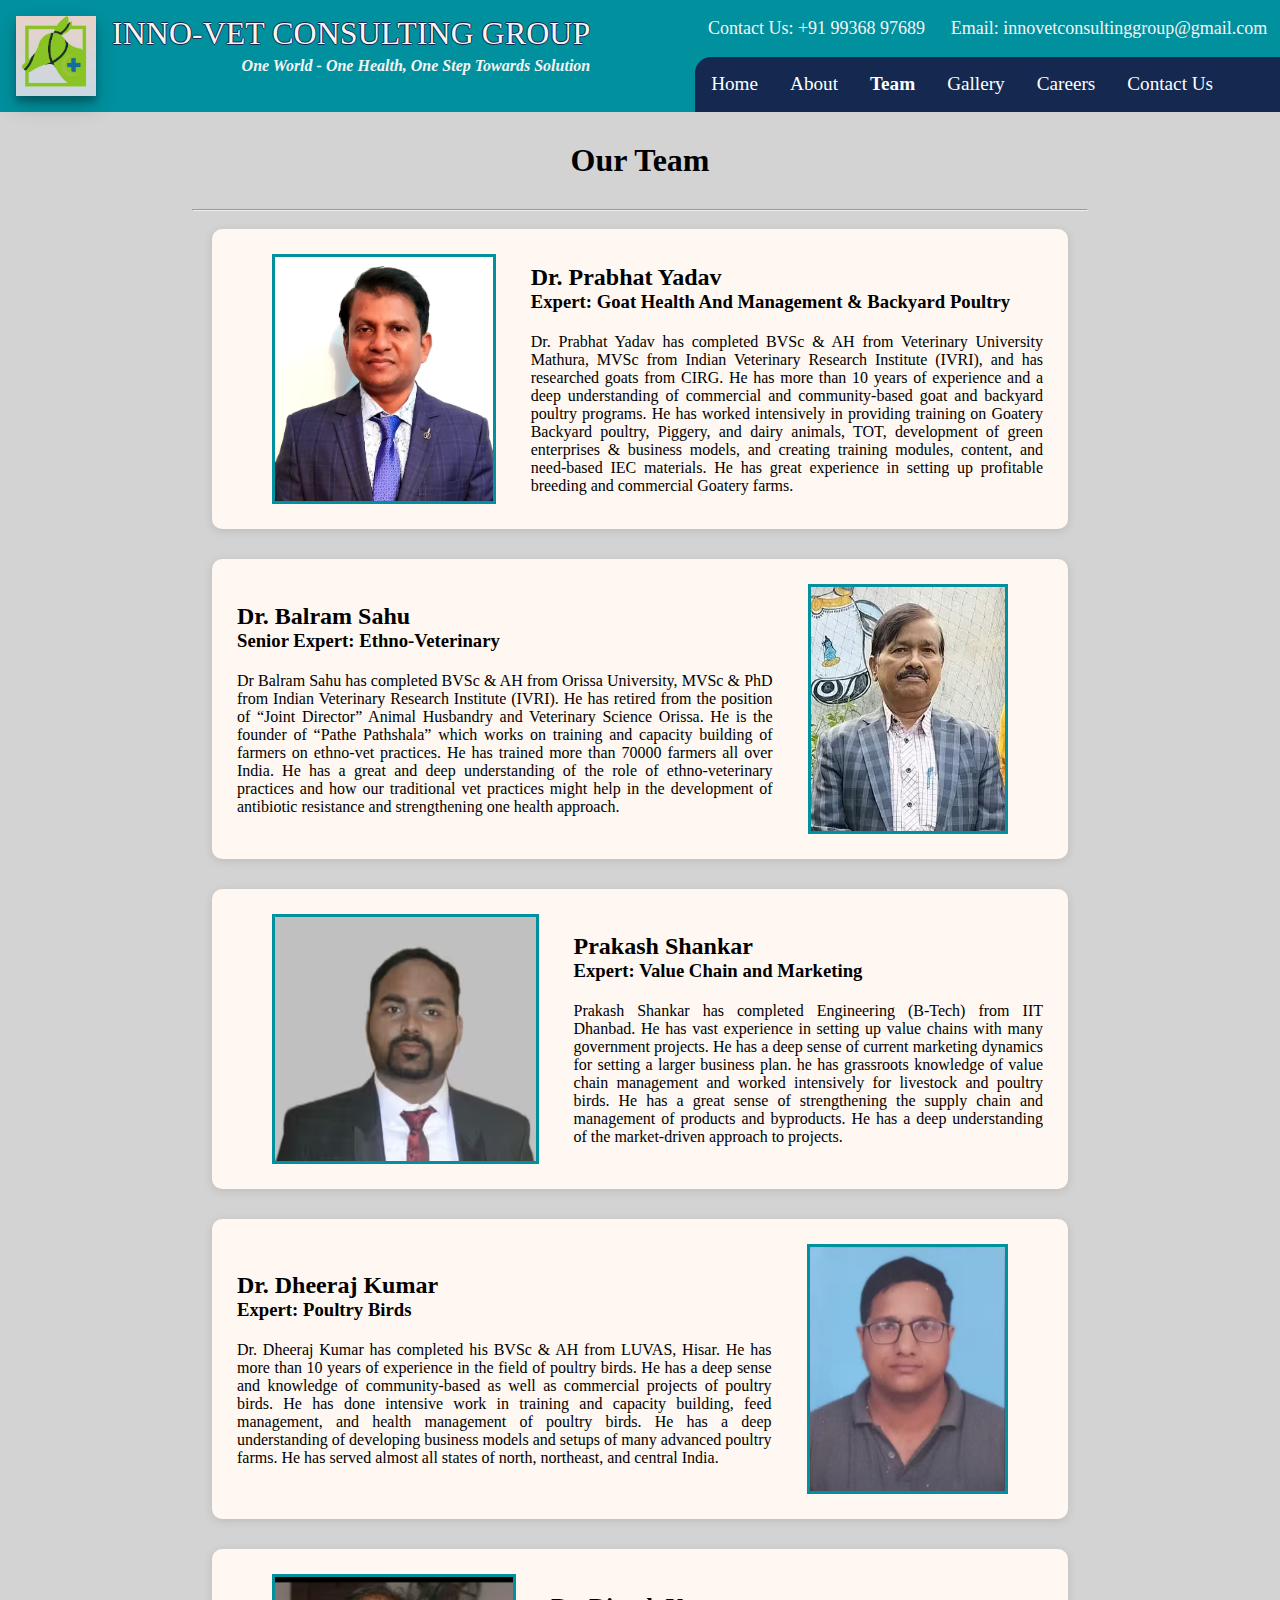
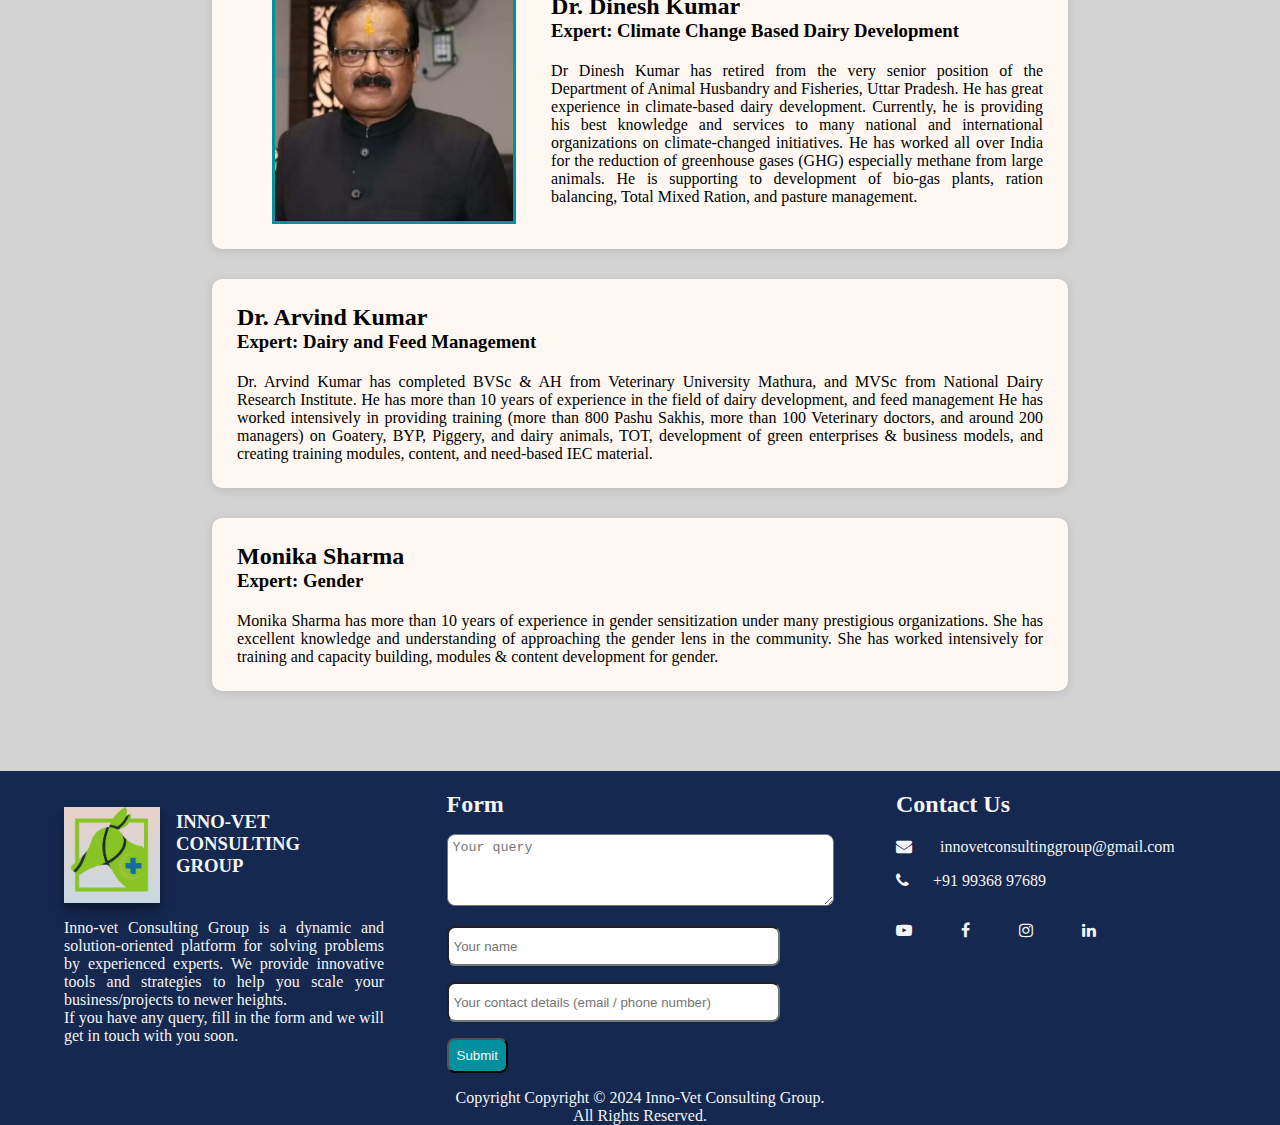
<file: pages/team.html>
<!doctype html>
<html lang="en">
  <head>
    <title>Inno-Vet Consulting Group</title>
    <link rel="icon" type="image/x-icon" href="../img/logo.avif" />
    <meta charset="UTF-8" />
    <meta name="viewport" content="width=device-width, initial-scale=1" />
    <link
      rel="stylesheet"
      href="https://cdnjs.cloudflare.com/ajax/libs/font-awesome/4.7.0/css/font-awesome.min.css"
    />
    <link href="../css/style.css" rel="stylesheet" />
    <link href="../css/utils.css" rel="stylesheet" />
  </head>

  <body>
    <header>
      <nav class="flex">
        <div class="nav-left flex">
          <img src="../img/logo.avif" alt="Logo" />

          <div>
            <div id="name">INNO-VET CONSULTING GROUP</div>
            <p id="tagline">
              One World - One Health, One Step Towards Solution
            </p>
          </div>
        </div>

        <div class="nav-right flex space-between">
          <div class="hideOnMobile nav-right-top space-evenly">
            <div>
              <p>Contact Us: +91 99368 97689</p>
            </div>
            <div>
              <p>Email: innovetconsultinggroup@gmail.com</p>
            </div>
          </div>

          <div class="nav-right-bottom">
            <ul class="sidebar box-shadow">
              <li onclick="hideSidebar()">
                <a href="#"
                  ><svg
                    xmlns="http://www.w3.org/2000/svg"
                    height="40"
                    viewBox="0 -960 960 960"
                    width="40"
                  >
                    <path
                      fill="whitesmoke"
                      d="m256-200-56-56 224-224-224-224 56-56 224 224 224-224 56 56-224 224 224 224-56 56-224-224-224 224Z"
                    /></svg
                ></a>
              </li>
              <li><a href="../index.html">Home</a></li>
              <div class="dropdown">
                <li class="droplink">About</li>
                <div class="dropdown-content">
                  <a href="./company-profile.html">Company Profile</a>
                  <a href="./services.html">Our Services</a>
                </div>
              </div>
              <!-- <div class="dropdown">
                            <li class="droplink link-active">Team</li>
                            <div class="dropdown-content">
                                <a href="./team.html" class="link-active">Team Members</a>
                                <a href="./advisory-board.html">Advisory Board</a>
                            </div>
                        </div> -->
              <li><a class="link-active" href="./team.html">Team</a></li>
              <li><a href="./gallery.html">Gallery</a></li>
              <li><a href="./careers.html">Careers</a></li>
              <li><a href="./contact.html">Contact Us</a></li>
            </ul>
            <ul class="flex">
              <li class="hideOnMobile" id="home-link">
                <a href="../index.html">Home</a>
              </li>
              <div class="dropdown">
                <li class="hideOnMobile droplink">About</li>
                <div class="dropdown-content">
                  <a href="./company-profile.html">Company Profile</a>
                  <a href="./services.html">Our Services</a>
                </div>
              </div>
              <!-- <div class="dropdown">
                            <li class="hideOnMobile droplink link-active">Team</li>
                            <div class="dropdown-content">
                                <a href="./team.html" class="link-active">Team Members</a>
                                <a href="./advisory-board.html">Advisory Board</a>
                            </div>
                        </div> -->
              <li class="hideOnMobile">
                <a class="link-active" href="./team.html">Team</a>
              </li>
              <li class="hideOnMobile"><a href="./gallery.html">Gallery</a></li>
              <li class="hideOnMobile"><a href="./careers.html">Careers</a></li>
              <li class="hideOnMobile">
                <a href="./contact.html">Contact Us</a>
              </li>
              <li class="menu-button" onclick="showSidebar()">
                <a href="#"
                  ><svg
                    xmlns="http://www.w3.org/2000/svg"
                    height="40"
                    viewBox="0 -960 960 960"
                    width="40"
                  >
                    <path
                      d="M120-240v-80h720v80H120Zm0-200v-80h720v80H120Zm0-200v-80h720v80H120Z"
                    /></svg
                ></a>
              </li>
            </ul>
          </div>
        </div>
      </nav>
    </header>

    <section class="page page-team-member">
      <h1>Our Team</h1>
      <hr />
      <br />
      <div class="team-member box-shadow-2">
        <img
          src="../img/team/dr-prabhat-yadav.avif"
          alt="Dr. Prabhat Yadav's photo"
        />
        <div>
          <h2>Dr. Prabhat Yadav</h2>
          <h3>Expert: Goat Health And Management & Backyard Poultry</h3>
          <p>
            Dr. Prabhat Yadav has completed BVSc & AH from Veterinary University
            Mathura, MVSc from Indian Veterinary Research Institute (IVRI), and
            has researched goats from CIRG. He has more than 10 years of
            experience and a deep understanding of commercial and
            community-based goat and backyard poultry programs. He has worked
            intensively in providing training on Goatery Backyard poultry,
            Piggery, and dairy animals, TOT, development of green enterprises &
            business models, and creating training modules, content, and
            need-based IEC materials. He has great experience in setting up
            profitable breeding and commercial Goatery farms.
          </p>
        </div>
      </div>

      <div class="team-member box-shadow-2">
        <div>
          <h2>Dr. Balram Sahu</h2>
          <h3>Senior Expert: Ethno-Veterinary</h3>
          <p>
            Dr Balram Sahu has completed BVSc & AH from Orissa University, MVSc
            & PhD from Indian Veterinary Research Institute (IVRI). He has
            retired from the position of “Joint Director” Animal Husbandry and
            Veterinary Science Orissa. He is the founder of “Pathe Pathshala”
            which works on training and capacity building of farmers on
            ethno-vet practices. He has trained more than 70000 farmers all over
            India. He has a great and deep understanding of the role of
            ethno-veterinary practices and how our traditional vet practices
            might help in the development of antibiotic resistance and
            strengthening one health approach.
          </p>
        </div>
        <img
          src="../img/team/dr-balram-sahu.avif"
          alt="Dr. Balram Sahoo's photo"
        />
      </div>

      <div class="team-member box-shadow-2">
        <img
          src="../img/team/prakash-shankar.avif"
          alt="Prakash Shankar's photo"
        />
        <div>
          <h2>Prakash Shankar</h2>
          <h3>Expert: Value Chain and Marketing</h3>
          <p>
            Prakash Shankar has completed Engineering (B-Tech) from IIT Dhanbad.
            He has vast experience in setting up value chains with many
            government projects. He has a deep sense of current marketing
            dynamics for setting a larger business plan. he has grassroots
            knowledge of value chain management and worked intensively for
            livestock and poultry birds. He has a great sense of strengthening
            the supply chain and management of products and byproducts. He has a
            deep understanding of the market-driven approach to projects.
          </p>
        </div>
      </div>

      <div class="team-member box-shadow-2">
        <div>
          <h2>Dr. Dheeraj Kumar</h2>
          <h3>Expert: Poultry Birds</h3>
          <p>
            Dr. Dheeraj Kumar has completed his BVSc & AH from LUVAS, Hisar. He
            has more than 10 years of experience in the field of poultry birds.
            He has a deep sense and knowledge of community-based as well as
            commercial projects of poultry birds. He has done intensive work in
            training and capacity building, feed management, and health
            management of poultry birds. He has a deep understanding of
            developing business models and setups of many advanced poultry
            farms. He has served almost all states of north, northeast, and
            central India.
          </p>
        </div>
        <img
          src="../img/team/dr-dheeraj-kuamar.avif"
          alt="Dr. Dheeraj Kumar's Photo"
        />
      </div>

      <div class="team-member box-shadow-2">
        <img
          src="../img/team/dr-dinesh-kumar.avif"
          alt="Dr Dinesh Kumar's Photo"
        />
        <div>
          <h2>Dr. Dinesh Kumar</h2>
          <h3>Expert: Climate Change Based Dairy Development</h3>
          <p>
            Dr Dinesh Kumar has retired from the very senior position of the
            Department of Animal Husbandry and Fisheries, Uttar Pradesh. He has
            great experience in climate-based dairy development. Currently, he
            is providing his best knowledge and services to many national and
            international organizations on climate-changed initiatives. He has
            worked all over India for the reduction of greenhouse gases (GHG)
            especially methane from large animals. He is supporting to
            development of bio-gas plants, ration balancing, Total Mixed Ration,
            and pasture management.
          </p>
        </div>
      </div>

      <div class="team-member box-shadow-2">
        <div>
          <h2>Dr. Arvind Kumar</h2>
          <h3>Expert: Dairy and Feed Management</h3>
          <p>
            Dr. Arvind Kumar has completed BVSc & AH from Veterinary University
            Mathura, and MVSc from National Dairy Research Institute. He has
            more than 10 years of experience in the field of dairy development,
            and feed management He has worked intensively in providing training
            (more than 800 Pashu Sakhis, more than 100 Veterinary doctors, and
            around 200 managers) on Goatery, BYP, Piggery, and dairy animals,
            TOT, development of green enterprises & business models, and
            creating training modules, content, and need-based IEC material.
          </p>
        </div>
      </div>

      <div class="team-member box-shadow-2">
        <div>
          <h2>Monika Sharma</h2>
          <h3>Expert: Gender</h3>
          <p>
            Monika Sharma has more than 10 years of experience in gender
            sensitization under many prestigious organizations. She has
            excellent knowledge and understanding of approaching the gender lens
            in the community. She has worked intensively for training and
            capacity building, modules & content development for gender.
          </p>
        </div>
      </div>
    </section>

    <footer>
      <div class="footer-top flex space-between">
        <div class="footer-left">
          <div class="flex">
            <img src="../img/logo.avif" alt="Inno-Vet Logo" />
            <h3>INNO-VET<br />CONSULTING<br />GROUP</h3>
          </div>
          <p>
            Inno-vet Consulting Group is a dynamic and solution-oriented
            platform for solving problems by experienced experts. We provide
            innovative tools and strategies to help you scale your
            business/projects to newer heights.
          </p>
          <p>
            If you have any query, fill in the form and we will get in touch
            with you soon.
          </p>
        </div>
        <div class="footer-middle">
          <h2>Form</h2>
          <form id="form">
            <div>
              <textarea
                rows="4"
                cols="45"
                placeholder="Your query"
                name="Query"
              ></textarea>
            </div>
            <div>
              <input type="text" name="Name" value="" placeholder="Your name" />
            </div>
            <div>
              <input
                type="text"
                name="Contact"
                value=""
                placeholder="Your contact details (email / phone number)"
              />
            </div>
            <div><button type="submit" id="submit">Submit</button></div>
          </form>
        </div>
        <div class="footer-right">
          <h2>Contact Us</h2>
          <ul style="list-style: none; padding-left: 0">
            <li>
              <i class="fa fa-envelope" style="margin-right: 1.5rem"></i>
              innovetconsultinggroup@gmail.com
            </li>
            <li>
              <i class="fa fa-phone" style="margin-right: 1.5rem"></i>+91 99368
              97689
            </li>
            <li>
              <div
                class="flex space-between"
                style="width: 25ch; margin-top: 2rem"
              >
                <a
                  href="https://www.youtube.com"
                  class="fa fa-youtube-play"
                ></a>
                <a
                  href="https://www.facebook.com/profile.php?id=61557164881731"
                  class="fa fa-facebook"
                ></a>
                <a
                  href="https://www.instagram.com/innovetconsultinggroup/"
                  class="fa fa-instagram"
                ></a>
                <a
                  href="https://www.linkedin.com/in/innovet-consulting-group-1267bb2b9/"
                  class="fa fa-linkedin"
                ></a>
              </div>
            </li>
          </ul>
        </div>
      </div>
      <p style="text-align: center">
        Copyright Copyright © 2024 Inno-Vet Consulting Group.<br />All Rights
        Reserved.
      </p>
    </footer>
    <script src="../js/form.js"></script>
    <script src="../js/sidebar.js"></script>
  </body>
</html>
</file>
<file: css/style.css>
:root {
    --color1: #142850;
    --color2: #27496d;
    --color3: #00909e;
    --color4: #dae1e7;
    --color5: whitesmoke;
}

@import url("https://fonts.googleapis.com/css2?family=Libre+Baskerville:ital,wght@0,400;0,700;1,400&display=swap");

* {
    margin: 0;
    padding: 0;
}

body {
    /* background-color: #f5f5f5; */
    margin: 0px;
    font-family: "Prata", serif;
    display: flex;
    flex-direction: column;
    background-color: lightgrey;
}

header {
    background-color: var(--color3);
    color: var(--color5);
    width: 100%;
}

header a {
    text-decoration: none;
    color: inherit;
}

nav {
    justify-content: space-between;
}

nav img {
    height: 5rem;
    width: auto;
    margin: 1rem 1rem;
    box-shadow:
        rgba(0, 0, 0, 0.19) 0px 10px 20px,
        rgba(0, 0, 0, 0.23) 0px 6px 6px;
}

nav li:hover {
    background-color: var(--color2);
}

#tagline {
    margin-top: 0.3rem;
    font-weight: bold;
    font-style: italic;
    text-align: right;
}

#name {
    margin: 15px 0 0 0;
    font-size: 200%;
    text-align: center;
    text-shadow:
        -1px 0 var(--color1),
        0 1px var(--color1),
        1px 0 var(--color1),
        0 -1px var(--color1);
}

.nav-right {
    flex-direction: column;
}

.nav-right-top {
    display: flex;
    flex-direction: row;
    margin: 10px 0;
}

.nav-right-top div {
    padding: 0.5rem 0.8rem;
    font-size: large;
}

nav ul {
    padding: 0;
    margin: 0;
}

nav li {
    list-style: none;
}

.nav-right-bottom {
    background-color: var(--color1);
    font-size: larger;
    color: white;
    /* padding: 0.5rem 1rem; */
    border-radius: 1rem 0 0 0;
    flex-grow: 1;
}

.nav-right-bottom li {
    padding: 1rem 1rem;
}

#home-link {
    border-top-left-radius: 1rem !important;
}

.sidebar {
    position: fixed;
    display: none;
    background-color: rgba(0, 0, 0, 0.8);
    /*   backdrop-filter: blur(10px); */
    top: 0;
    right: 0;
    height: 100vh;
    width: 250px;
    z-index: 999;
    flex-direction: column;
    align-items: flex-start;
    justify-content: flex-start;
}

.sidebar li {
    width: 100%;
}

.sidebar a {
    width: 100%;
}

.carousel {
    margin: 3rem 0;
}

/* Slideshow BEGIN*/

* {
    box-sizing: border-box;
}

/* Slideshow container */
.slideshow-container {
    max-width: 1000px;
    position: relative;
    margin: auto;
}

/* Hide the images by default */
.mySlides {
    display: none;
}

.mySlides img {
    width: 100%;
    aspect-ratio: 16 / 9;
}

/* Next & previous buttons */
.prev,
.next {
    cursor: pointer;
    position: absolute;
    top: 50%;
    width: auto;
    margin-top: -22px;
    padding: 16px;
    color: white;
    font-weight: bold;
    font-size: 18px;
    transition: 0.6s ease;
    border-radius: 0 3px 3px 0;
    user-select: none;
}

/* Position the "next button" to the right */
.next {
    right: 0;
    border-radius: 3px 0 0 3px;
}

/* On hover, add a black background color with a little bit see-through */
.prev:hover,
.next:hover {
    background-color: rgba(0, 0, 0, 0.8);
}

/* Caption text */
.text {
    display: none;
    color: #f2f2f2;
    background-color: rgba(0, 0, 0, 0.2);
    font-size: 3rem;
    padding: 8px 12px;
    position: absolute;
    bottom: 8px;
    width: 100%;
    text-align: center;
}

/* Number text (1/3 etc) */
.numbertext {
    color: #f2f2f2;
    background-color: rgba(0, 0, 0, 0.2);
    font-size: 12px;
    padding: 8px 12px;
    position: absolute;
    top: 0;
}

/* The dots/bullets/indicators */
.dot {
    cursor: pointer;
    height: 15px;
    width: 15px;
    margin: 0 2px;
    background-color: #bbb;
    border-radius: 50%;
    display: inline-block;
    transition: background-color 0.6s ease;
}

.active,
.dot:hover {
    background-color: #717171;
}

/* Fading animation */
.fade {
    animation-name: fade;
    animation-duration: 1.5s;
}

@keyframes fade {
    from {
        opacity: 0.4;
    }

    to {
        opacity: 1;
    }
}

/* Slideshow END */

.service-section {
    width: 95%;
    margin: auto;
    padding: 1rem;
}

.service-section h2 {
    font-size: 200%;
    text-align: center;
    margin-bottom: 20px;
}

.service {
    width: 300px;
    max-width: 25%;
    padding: 1rem;
    margin: 1rem 0;
    text-align: center;
    background-color: #fff7f1;
    border-radius: 10px;
    display: flex;
    flex-direction: column;
    justify-content: space-between;
    align-items: center;
}

.service img {
    width: 70px;
}

.service h3 {
    margin: 10px 0;
    text-align: center;
}

.service p {
    margin-bottom: 20px;
}

.service a {
    text-decoration: none;
    color: white;
    display: block;
    text-align: center;
}

.service-btn {
    background-color: rgb(0, 105, 217);
    padding: 8px 10px;
    border-radius: 7px;
}

/* Footer */

footer {
    background-color: var(--color1);
    color: whitesmoke;
    margin-top: 50px;
    flex-shrink: 0;
}

footer li {
    margin-bottom: 1rem;
}

footer img {
    height: 6rem;
    width: auto;
    margin: 1rem 1rem 1rem 0rem;
    box-shadow:
        rgba(0, 0, 0, 0.19) 0px 10px 20px,
        rgba(0, 0, 0, 0.23) 0px 6px 6px;
}

.footer-top {
    width: 90%;
    margin: auto;
    padding-top: 20px;
}

.footer-left {
    width: 40ch;
}

.footer-left h3 {
    margin-top: 20px;
}

.footer-left p {
    text-align: justify;
}

.footer-right {
    width: 40ch;
}

.footer-right h2 {
    margin-bottom: 20px;
}

footer form div {
    margin: 1rem 0;
}

footer form input {
    width: 45ch;
    height: 2.5rem;
    border-radius: 0.5rem;
    padding: 5px;
}

footer textarea {
    border-radius: 0.5rem;
    padding: 5px;
}

footer button {
    background-color: var(--color3);
    color: var(--color5);
    padding: 0.5rem;
    border-radius: 0.5rem;
}

footer a {
    text-decoration: none;
    color: inherit;
}

footer a:hover {
    color: var(--color4);
    font-size: 1.3rem;
}

/* Responsive display */

.menu-button {
    display: none;
}

@media (max-width: 1100px) {
    .hideOnMobile {
        display: none;
    }

    .menu-button {
        display: block;
        margin-top: 1.5rem;
    }

    .nav-right-bottom {
        background-color: var(--color3);
    }

    .service-list {
        flex-direction: column;
    }

    .service {
        max-width: 100%;
        margin: auto;
        margin-bottom: 30px;
    }

    .footer-top {
        flex-direction: column;
    }
}

@media (max-width: 500px) {
    .sidebar {
        width: 100%;
    }

    .text {
        font-size: 1rem;
    }

    #name h1 {
        font-size: x-large;
        text-align: left;
    }

    #tagline {
        /* text-align: left; */
        display: none;
    }
}

/* Pages */

.page h1 {
    font-size: 200%;
    text-align: center;
    margin: 30px 0;
}

/* Service Section Page */

.page-service {
    background-color: #fff7f1;
    border-radius: 10px;
    margin: 0 20px 30px 20px;
    padding: 20px;
    width: 80ch;
    text-align: justify;
    display: flex;
    align-items: center;
}

.page-service img {
    width: 60px;
    margin-right: 30px;
}

@media (max-width: 800px) {
    .page-service-row {
        flex-direction: column;
    }

    .page-service {
        width: auto;
        margin: auto;
        margin-bottom: 30px;
    }
}

@media (max-width: 800px) {
    .page-service {
        flex-direction: column;
    }

    .page-service img {
        margin: 20px 0;
    }
}

/* Team Member Page */

.page-team-member {
    width: 70%;
    margin: auto;
}

.team-member {
    display: flex;
    flex-direction: row;
    margin: auto;
    margin: 0 20px 30px 20px;
    padding: 25px;
    border-radius: 10px;
    align-items: center;
    background-color: #fff7f1;
}

.team-member img {
    height: 250px;
    /* border-radius: 50%; */
    border: 3px solid var(--color3);
    margin: 0 35px;
    display: block;
}

.team-member h3 {
    margin-bottom: 20px;
}

.team-member p {
    text-align: justify;
}

@media (max-width: 1100px) {
    .team-member {
        flex-direction: column;
        height: auto;
        margin: auto;
        margin-bottom: 40px;
    }

    .team-member img {
        margin: 15px 0;
        order: -1;
    }
}

@media (max-width: 500px) {
    .page-team-member {
        width: 90%;
    }
}

/* Company Profile Page */

.page-company-profile {
    width: 70%;
    margin: auto;
}

.company-profile {
    background-color: #fff7f1;
    padding: 25px;
    border-radius: 15px;
    text-align: justify;
}

@media (max-width: 500px) {
    .page-company-profile {
        width: 90%;
    }
}

/* Contact Us page */
.page-contact p {
    text-align: center;
}
</file>
<file: css/utils.css>
.flex {
    display: flex;
}

.space-between {
    justify-content: space-between;
}

.link-active {
    font-weight: bolder;
}

.space-evenly {
    justify-content: space-evenly;
}

.box-shadow {
    box-shadow: rgb(38, 57, 77) 0px 20px 30px -10px;
}

.box-shadow-2 {
    box-shadow: rgba(99, 99, 99, 0.2) 0px 2px 8px 0px;
}

.width-90 {
    width: 90%;
    margin: auto;
}

.width-70 {
    width: 70%;
    margin: auto;
}

/* Dropdown link */
.droplink {
    /* background-color: #04AA6D; */
    /* color: white; */
    /* padding: 16px; */
    /* font-size: 16px; */
    border: none;
}

/* The container <div> - needed to position the dropdown content */
.dropdown {
    position: relative;
    display: inline-block;
}

/* Dropdown Content (Hidden by Default) */
.dropdown-content {
    display: none;
    position: absolute;
    background-color: #f1f1f1;
    min-width: 160px;
    box-shadow: 0px 8px 16px 0px rgba(0, 0, 0, 0.2);
    z-index: 1;
}

/* Links inside the dropdown */
.dropdown-content a {
    color: black;
    padding: 12px 16px;
    text-decoration: none;
    display: block;
}

/* Change color of dropdown links on hover */
.dropdown-content a:hover {
    background-color: var(--color3);
}

/* Show the dropdown menu on hover */
.dropdown:hover .dropdown-content {
    display: block;
    border-radius: 15px;
    padding: 15px 0;
    background-color: var(--color4);
}

/* Change the background color of the dropdown button when the dropdown content is shown */
/* .dropdown:hover .droplink {background-color: var(--color4);} */
</file>
<file: css/gallery.css>
.row>.column {
    padding: 0 8px;
}

.column img {
    width: 100%;
    /* if above line not added images in row overlap one-another */
}

.row:after {
    content: "";
    display: table;
    clear: both;
}

/* Create four equal columns that floats next to eachother */
.column {
    float: left;
    width: 25%;
}

/* The Modal (background) */
.modal {
    display: none;
    position: fixed;
    z-index: 1;
    padding-top: 100px;
    left: 0;
    top: 0;
    width: 100%;
    height: 100%;
    overflow: auto;
    background-color: black;
}

/* Modal Content */
.modal-content {
    position: relative;
    background-color: #fefefe;
    margin: auto;
    padding: 0;
    width: 90%;
    max-width: 1200px;
}

/* The Close Button */
.close {
    color: white;
    position: absolute;
    top: 10px;
    right: 25px;
    font-size: 35px;
    font-weight: bold;
}

.close:hover,
.close:focus {
    color: #999;
    text-decoration: none;
    cursor: pointer;
}

/* Hide the slides by default */
.mySlides {
    display: none;
}

/* Next & previous buttons */
.prev,
.next {
    cursor: pointer;
    position: absolute;
    top: 50%;
    width: auto;
    padding: 16px;
    margin-top: -50px;
    color: white;
    font-weight: bold;
    font-size: 20px;
    transition: 0.6s ease;
    border-radius: 0 3px 3px 0;
    user-select: none;
    -webkit-user-select: none;
}

/* Position the "next button" to the right */
.next {
    right: 0;
    border-radius: 3px 0 0 3px;
}

/* On hover, add a black background color with a little bit see-through */
.prev:hover,
.next:hover {
    background-color: rgba(0, 0, 0, 0.8);
}

/* Number text (1/3 etc) */
.numbertext {
    color: #f2f2f2;
    font-size: 12px;
    padding: 8px 12px;
    position: absolute;
    top: 0;
}

/* Caption text */
.caption-container {
    text-align: center;
    font-size: x-large;
    background-color: black;
    padding: 2px 16px;
    color: white;
}

img.demo {
    opacity: 0.6;
}

.active,
.demo:hover {
    opacity: 1;
}

img.hover-shadow {
    transition: 0.3s;
}

.hover-shadow:hover {
    box-shadow:
        0 4px 8px 0 rgba(0, 0, 0, 0.2),
        0 6px 20px 0 rgba(0, 0, 0, 0.19);
}
</file>
